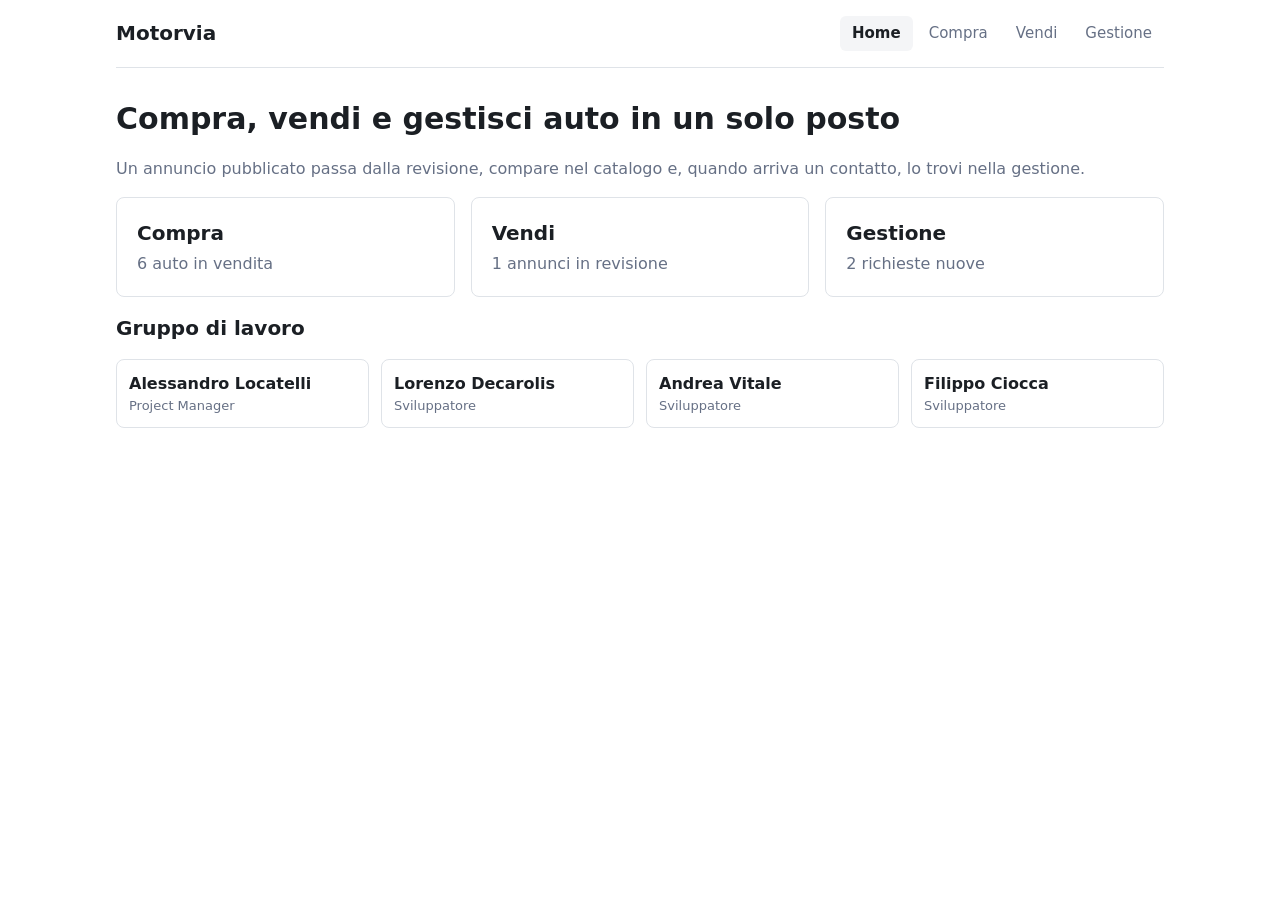
<file: index.html>
<!DOCTYPE html>
<html lang="it">
<head>
  <meta charset="UTF-8">
  <meta name="viewport" content="width=device-width, initial-scale=1.0">
  <title>Moto · Compravendita auto</title>
  <style>
    :root {
      --sfondo: #ffffff;
      --sfondo-box: #f4f5f7;
      --testo: #1b1f24;
      --testo-chiaro: #667085;
      --bordo: #dfe3e8;
      --blu: #1f5eff;
      --testo-blu: #ffffff;
      --verde: #1a7f4b;
      --arancio: #a15c00;
      --rosso: #c0362c;
    }

    @media (prefers-color-scheme: dark) {
      :root {
        --sfondo: #14171b;
        --sfondo-box: #1d2127;
        --testo: #e8eaed;
        --testo-chiaro: #9aa3ad;
        --bordo: #2e343c;
        --blu: #6b95ff;
        --testo-blu: #0b1220;
        --verde: #5bd08f;
        --arancio: #e8b84a;
        --rosso: #ff8f80;
      }
    }

    * { box-sizing: border-box; }
    [hidden] { display: none !important; }
    body { margin: 0; background: var(--sfondo); color: var(--testo); font: 16px/1.5 system-ui, sans-serif; }
    h1, h2, h3, p, ul { margin: 0; }
    h1 { font-size: 30px; }
    h2 { font-size: 20px; }
    h3 { font-size: 17px; }
    a { color: var(--blu); }

    .contenitore { max-width: 1080px; margin: 0 auto; padding: 0 16px 48px; }
    .testo-chiaro { color: var(--testo-chiaro); }
    .piccolo { font-size: 13px; }
    .colonna { display: grid; gap: 16px; }
    .box { background: var(--sfondo-box); border-radius: 8px; padding: 16px; }
    .griglia-2 { display: grid; grid-template-columns: 1fr 1fr; gap: 12px; }
    .tutta-larghezza { grid-column: 1 / -1; }
    .successo { color: var(--verde); }

    /* Menu in alto */
    .intestazione { display: flex; flex-wrap: wrap; align-items: center; justify-content: space-between; gap: 12px; padding: 16px 0; border-bottom: 1px solid var(--bordo); margin-bottom: 28px; }
    .logo { font-weight: 700; font-size: 20px; color: var(--testo); text-decoration: none; }
    nav { display: flex; gap: 4px; }
    nav a { color: var(--testo-chiaro); text-decoration: none; padding: 6px 12px; border-radius: 6px; font-size: 15px; }
    nav a.attivo { background: var(--sfondo-box); color: var(--testo); font-weight: 600; }

    /* Form e Bottoni */
    label { display: grid; gap: 4px; font-size: 13px; font-weight: 600; color: var(--testo-chiaro); }
    input, select, textarea { font: inherit; font-size: 15px; color: var(--testo); background: var(--sfondo); border: 1px solid var(--bordo); border-radius: 6px; padding: 8px 10px; width: 100%; }
    input[type="range"] { padding: 0; border: 0; accent-color: var(--blu); }
    textarea { min-height: 80px; }

    .bottone { font: inherit; font-size: 15px; font-weight: 600; cursor: pointer; border-radius: 6px; padding: 9px 16px; border: 1px solid var(--blu); background: var(--blu); color: var(--testo-blu); }
    .bottone.secondario { background: transparent; color: var(--testo); border-color: var(--bordo); }
    .bottone.pericolo { background: transparent; color: var(--rosso); border-color: var(--rosso); }
    .bottone.piccolo { padding: 4px 10px; font-size: 13px; }

    .badge { font-size: 12px; font-weight: 600; padding: 2px 8px; border-radius: 99px; border: 1px solid currentColor; }
    .badge.pubblicato, .badge.gestita { color: var(--verde); }
    .badge.revisione, .badge.nuova { color: var(--arancio); }
    .badge.venduto { color: var(--blu); }
    .badge.rifiutato { color: var(--rosso); }

    /* Home */
    .tre-colonne { display: grid; grid-template-columns: repeat(3, 1fr); gap: 16px; }
    .riquadro-home { display: grid; gap: 4px; padding: 20px; border: 1px solid var(--bordo); border-radius: 8px; color: var(--testo); text-decoration: none; }
    .riquadro-home span { color: var(--testo-chiaro); }
    .lista-team { display: grid; grid-template-columns: repeat(4, 1fr); gap: 12px; list-style: none; padding: 0; }
    .lista-team li { border: 1px solid var(--bordo); border-radius: 8px; padding: 12px; display: grid; }

    /* Compra */
    .layout-catalogo { display: grid; grid-template-columns: 240px 1fr; gap: 24px; align-items: start; }
    .barra-superiore { display: flex; justify-content: space-between; align-items: center; margin-bottom: 14px; }
    .griglia-auto { display: grid; grid-template-columns: repeat(auto-fill, minmax(230px, 1fr)); gap: 16px; }
    .card-auto { border: 1px solid var(--bordo); border-radius: 8px; overflow: hidden; background: var(--sfondo); color: inherit; font: inherit; text-align: left; padding: 0; display: flex; flex-direction: column; cursor: pointer; }
    .immagine-auto { aspect-ratio: 16 / 10; background: var(--sfondo-box); display: flex; align-items: center; justify-content: center; gap: 8px; color: var(--testo-chiaro); font-size: 14px; }
    .immagine-auto img { width: 100%; height: 100%; object-fit: cover; }
    .pallino-colore { width: 14px; height: 14px; border-radius: 50%; border: 1px solid var(--bordo); }
    .corpo-card { padding: 12px 14px; display: grid; gap: 4px; }
    .prezzo { font-size: 22px; font-weight: 700; }
    .vuoto { border: 1px dashed var(--bordo); border-radius: 8px; padding: 32px; text-align: center; color: var(--testo-chiaro); grid-column: 1 / -1; }

    /* Popup Dettaglio */
    dialog { background: var(--sfondo); color: var(--testo); border: 1px solid var(--bordo); border-radius: 10px; padding: 0; width: min(820px, calc(100% - 24px)); }
    dialog::backdrop { background: rgba(0, 0, 0, 0.5); }
    .contenuto-popup { display: grid; grid-template-columns: 1fr 1fr; gap: 24px; padding: 24px; }
    .chiudi-popup { float: right; margin: 10px 10px 0 0; }
    .etichette-optional { display: flex; flex-wrap: wrap; gap: 6px; padding: 0; list-style: none; }
    .etichette-optional li { font-size: 12px; background: var(--sfondo-box); border-radius: 99px; padding: 2px 10px; }

    /* Vendi */
    .layout-vendi { display: grid; grid-template-columns: 1.3fr 0.7fr; gap: 24px; align-items: start; }
    fieldset { border: 0; padding: 0; margin: 0 0 20px; }
    legend { font-weight: 700; font-size: 17px; margin-bottom: 10px; }
    .scelta-colori { display: flex; gap: 8px; }
    .scelta-colori label { position: relative; cursor: pointer; }
    .scelta-colori input { position: absolute; opacity: 0; }
    .scelta-colori span { display: block; width: 28px; height: 28px; border-radius: 50%; border: 1px solid var(--bordo); }
    .scelta-colori input:checked + span { outline: 2px solid var(--blu); outline-offset: 2px; }
    .anteprima-foto { display: flex; gap: 8px; margin-top: 8px; }
    .box-foto { position: relative; width: 88px; height: 66px; border-radius: 6px; overflow: hidden; border: 1px solid var(--bordo); }
    .box-foto img { width: 100%; height: 100%; object-fit: cover; }
    .box-foto button { position: absolute; right: 2px; top: 2px; width: 22px; height: 22px; border: 0; border-radius: 50%; background: rgba(0, 0, 0, 0.7); color: #fff; cursor: pointer; }
    .lista-miei-annunci { list-style: none; padding: 0; display: grid; gap: 8px; }
    .lista-miei-annunci li { border: 1px solid var(--bordo); border-radius: 8px; padding: 10px 14px; display: flex; justify-content: space-between; align-items: center; }

    /* Gestione */
    .riepilogo-numeri { display: grid; grid-template-columns: repeat(4, 1fr); gap: 12px; margin-bottom: 20px; }
    .riepilogo-numeri div { background: var(--sfondo-box); border-radius: 8px; padding: 12px 14px; display: grid; }
    .riepilogo-numeri b { font-size: 24px; }
    .riepilogo-numeri .avviso b { color: var(--arancio); }
    .schede { display: flex; gap: 4px; border-bottom: 1px solid var(--bordo); margin-bottom: 16px; }
    .schede button { font: inherit; font-weight: 600; background: none; border: 0; border-bottom: 2px solid transparent; padding: 8px 14px; cursor: pointer; color: var(--testo-chiaro); }
    .schede button.attiva { color: var(--testo); border-bottom-color: var(--blu); }
    .barra-filtri-tabella { display: flex; gap: 12px; margin-bottom: 12px; }
    .contenitore-tabella { overflow-x: auto; border: 1px solid var(--bordo); border-radius: 8px; }
    table { width: 100%; border-collapse: collapse; font-size: 14px; }
    th, td { text-align: left; padding: 10px; border-bottom: 1px solid var(--bordo); }
    th { font-size: 12px; color: var(--testo-chiaro); }
    .destra { text-align: right; }
    .card-richiesta { border: 1px solid var(--bordo); border-radius: 8px; padding: 14px; display: grid; gap: 6px; }
    .card-richiesta header { display: flex; justify-content: space-between; }

    /* Grafico */
    .grafico-barre { display: grid; grid-template-columns: repeat(6, 1fr); gap: 10px; align-items: end; height: 170px; border-bottom: 1px solid var(--bordo); margin-top: 10px; }
    .colonna-barra { display: grid; align-content: end; height: 100%; text-align: center; gap: 4px; font-size: 11px; color: var(--testo-chiaro); }
    .colonna-barra i { display: block; background: var(--blu); border-radius: 4px 4px 0 0; min-height: 2px; }
    .nomi-mesi { display: grid; grid-template-columns: repeat(6, 1fr); gap: 10px; text-align: center; font-size: 12px; color: var(--testo-chiaro); margin: 4px 0 20px; }

    @media (max-width: 860px) {
      .layout-catalogo, .layout-vendi, .contenuto-popup { grid-template-columns: 1fr; }
      .tre-colonne, .lista-team, .riepilogo-numeri { grid-template-columns: 1fr 1fr; }
    }
  </style>
</head>
<body>

<div class="contenitore">
  <header class="intestazione">
    <a class="logo" href="#home">Motorvia</a>
    <nav>
      <a href="#home" id="link-home">Home</a>
      <a href="#compra" id="link-compra">Compra</a>
      <a href="#vendi" id="link-vendi">Vendi</a>
      <a href="#gestione" id="link-gestione">Gestione</a>
    </nav>
  </header>

  <!-- HOME -->
  <main id="pagina-home" class="colonna">
    <div class="colonna">
      <h1>Compra, vendi e gestisci auto in un solo posto</h1>
      <p class="testo-chiaro">Un annuncio pubblicato passa dalla revisione, compare nel catalogo e, quando arriva un contatto, lo trovi nella gestione.</p>
    </div>
    <div class="tre-colonne">
      <a class="riquadro-home" href="#compra"><h2>Compra</h2><span id="home-num-vendita"></span></a>
      <a class="riquadro-home" href="#vendi"><h2>Vendi</h2><span id="home-num-revisione"></span></a>
      <a class="riquadro-home" href="#gestione"><h2>Gestione</h2><span id="home-num-richieste"></span></a>
    </div>
    <div class="colonna">
      <h2>Gruppo di lavoro</h2>
      <ul class="lista-team">
        <li><b>Alessandro Locatelli</b><span class="testo-chiaro piccolo">Project Manager</span></li>
        <li><b>Lorenzo Decarolis</b><span class="testo-chiaro piccolo">Sviluppatore</span></li>
        <li><b>Andrea Vitale</b><span class="testo-chiaro piccolo">Sviluppatore</span></li>
        <li><b>Filippo Ciocca</b><span class="testo-chiaro piccolo">Sviluppatore</span></li>
      </ul>
    </div>
  </main>

  <!-- COMPRA -->
  <main id="pagina-compra" class="colonna" hidden>
    <h1>Trova la tua prossima auto</h1>
    <div class="layout-catalogo">
      <form class="colonna box" id="form-filtri">
        <h2>Filtri</h2>
        <label>Marca o modello<input id="filtro-testo" type="search" placeholder="Es. Golf, Panda"></label>
        <label>Marca<select id="filtro-marca"></select></label>
        <label>Alimentazione
          <select id="filtro-carburante">
            <option value="">Tutte</option><option>Benzina</option><option>Diesel</option><option>Ibrida</option><option>Elettrica</option><option>GPL</option>
          </select>
        </label>
        <label>Prezzo massimo
          <input id="filtro-prezzo" type="range" min="5000" max="40000" step="500" value="40000">
          <div style="display:flex; justify-content:space-between;"><span>5.000 €</span><b id="testo-prezzo-max"></b></div>
        </label>
        <label>Chilometri massimi
          <input id="filtro-km" type="range" min="10000" max="200000" step="5000" value="200000">
          <div style="display:flex; justify-content:space-between;"><span>10.000</span><b id="testo-km-max"></b></div>
        </label>
        <label>Anno di immatricolazione<select id="filtro-anno"></select></label>
        <button class="bottone secondario" type="button" onclick="azzeraFiltri()">Azzera filtri</button>
      </form>

      <div>
        <div class="barra-superiore">
          <p><b id="conteggio-auto">0</b> auto trovate</p>
          <label style="display:flex; align-items:center; gap:8px;">Ordina per
            <select id="ordinamento" style="width:auto;">
              <option value="prezzo-asc">Prezzo, dal più basso</option>
              <option value="prezzo-desc">Prezzo, dal più alto</option>
              <option value="anno-desc">Più recenti</option>
              <option value="km-asc">Meno chilometri</option>
            </select>
          </label>
        </div>
        <div class="griglia-auto" id="griglia-catalogo"></div>
      </div>
    </div>
  </main>

  <!-- VENDI -->
  <main id="pagina-vendi" class="colonna" hidden>
    <h1>Pubblica il tuo annuncio</h1>
    <div class="layout-vendi">
      <form id="form-vendi">
        <fieldset>
          <legend>L'auto</legend>
          <div class="griglia-2">
            <label>Marca<input id="vendi-marca" placeholder="Es. Fiat" required></label>
            <label>Modello<input id="vendi-modello" placeholder="Es. Panda" required></label>
            <label class="tutta-larghezza">Versione<input id="vendi-versione" placeholder="Es. 1.0 Hybrid City Life"></label>
            <label>Anno<select id="vendi-anno"></select></label>
            <label>Chilometri<input id="vendi-km" type="number" value="60000"></label>
            <label>Alimentazione
              <select id="vendi-carburante"><option>Benzina</option><option>Diesel</option><option>Ibrida</option><option>Elettrica</option><option>GPL</option></select>
            </label>
            <label>Cambio
              <select id="vendi-cambio"><option>Manuale</option><option>Automatico</option></select>
            </label>
            <label>Potenza (CV)<input id="vendi-cv" type="number" value="90"></label>
            <label>Carrozzeria
              <select id="vendi-tipo">
                <option value="utilitaria">Utilitaria</option><option value="berlina" selected>Berlina</option><option value="suv">SUV</option><option value="station">Station wagon</option>
              </select>
            </label>
            <div class="tutta-larghezza">
              <p class="piccolo testo-chiaro" style="font-weight:600; margin-bottom:6px;">Colore</p>
              <div class="scelta-colori" id="contenitore-colori"></div>
            </div>
          </div>
        </fieldset>

        <fieldset>
          <legend>Prezzo e stato</legend>
          <div class="griglia-2">
            <label class="tutta-larghezza">Prezzo in euro
              <input id="vendi-prezzo" type="number" placeholder="Es. 9500" required>
              <span class="piccolo testo-chiaro" id="suggerimento-prezzo"></span>
            </label>
            <label class="tutta-larghezza">Descrizione dello stato<textarea id="vendi-descrizione" required></textarea></label>
            <label class="tutta-larghezza">Dotazioni, separate da virgola<input id="vendi-optional" placeholder="Es. Navigatore, Sensori di parcheggio"></label>
          </div>
        </fieldset>

        <fieldset>
          <legend>Foto</legend>
          <label>Fino a 3 foto<input id="vendi-foto" type="file" accept="image/*" multiple></label>
          <div class="anteprima-foto" id="contenitore-foto"></div>
        </fieldset>

        <fieldset>
          <legend>Contatti</legend>
          <div class="griglia-2">
            <label class="tutta-larghezza">Nome e cognome<input id="vendi-nome" required></label>
            <label>Telefono<input id="vendi-telefono" type="tel"></label>
            <label>Email<input id="vendi-email" type="email"></label>
          </div>
        </fieldset>

        <button class="bottone" type="submit">Invia alla revisione</button>
        <div id="messaggio-conferma"></div>
      </form>

      <aside class="colonna">
        <h2>Anteprima</h2>
        <div class="card-auto" id="card-anteprima"></div>
        <p class="piccolo testo-chiaro">Compare nel catalogo dopo l'approvazione della gestione.</p>
      </aside>
    </div>

    <div class="colonna">
      <h2>I tuoi annunci</h2>
      <ul class="lista-miei-annunci" id="lista-miei-annunci"></ul>
    </div>
  </main>

  <!-- GESTIONE -->
  <main id="pagina-gestione" hidden>
    <h1 style="margin-bottom:16px;">Gestione vendite</h1>
    <div class="riepilogo-numeri" id="riepilogo-gestione"></div>

    <div class="schede">
      <button id="tab-annunci" class="attiva" onclick="cambiaScheda('annunci')">Annunci</button>
      <button id="tab-richieste" onclick="cambiaScheda('richieste')">Richieste</button>
      <button id="tab-vendite" onclick="cambiaScheda('vendite')">Vendite</button>
    </div>

    <div id="sezione-annunci">
      <div class="barra-filtri-tabella">
        <label>Stato
          <select id="gestione-filtro-stato">
            <option value="">Tutti</option><option value="revisione">In revisione</option><option value="pubblicato">In vendita</option><option value="venduto">Vendute</option><option value="rifiutato">Non pubblicate</option>
          </select>
        </label>
        <label>Cerca<input id="gestione-cerca" type="search" placeholder="Marca, modello, venditore"></label>
      </div>
      <div class="contenitore-tabella">
        <table>
          <thead><tr><th>Rif.</th><th>Auto</th><th>Venditore</th><th class="destra">Prezzo</th><th>Stato</th><th>Azioni</th></tr></thead>
          <tbody id="tabella-annunci"></tbody>
        </table>
      </div>
    </div>

    <div id="sezione-richieste" hidden>
      <div class="barra-filtri-tabella">
        <label>Mostra
          <select id="gestione-filtro-richieste">
            <option value="">Tutte</option><option value="nuova">Solo nuove</option><option value="gestita">Gestite</option>
          </select>
        </label>
      </div>
      <div class="colonna" id="lista-richieste"></div>
    </div>

    <div id="sezione-vendite" hidden>
      <div class="tre-colonne" style="margin-bottom:16px;" id="statistiche-vendite"></div>
      <h3>Incassi degli ultimi 6 mesi</h3>
      <div class="grafico-barre" id="grafico-barre"></div>
      <div class="nomi-mesi" id="etichette-mesi"></div>
      <div class="contenitore-tabella">
        <table>
          <thead><tr><th>Data</th><th>Auto</th><th>Acquirente</th><th class="destra">Richiesto</th><th class="destra">Venduto</th><th class="destra">Differenza</th></tr></thead>
          <tbody id="tabella-vendite"></tbody>
        </table>
      </div>
    </div>

    <p style="margin-top:28px;">
      <button class="bottone secondario piccolo" type="button" onclick="ripristinaDati()">Ripristina i dati di esempio</button>
    </p>
  </main>
</div>

<!-- POPUP DETTAGLIO -->
<dialog id="popup-auto">
  <button class="bottone secondario piccolo chiudi-popup" type="button" onclick="document.getElementById('popup-auto').close()">Chiudi</button>
  <div id="corpo-popup"></div>
</dialog>

<script>
  // 1. DATI INIZIALI E MEMORIA DEL BROWSER
  function giorniFa(n) {
    const d = new Date();
    d.setDate(d.getDate() - n);
    return d.toISOString();
  }

  const AUTO_INIZIALI = [
    { id: 1, marca: "Fiat", modello: "Panda", versione: "1.0 Hybrid City Life", anno: 2022, km: 28400, prezzo: 12900, carb: "Ibrida", cambio: "Manuale", cv: 70, tipo: "utilitaria", colore: "#9AA3A8", desc: "Una sola proprietaria, tagliandi in concessionaria.", opt: ["Clima manuale", "Bluetooth"], stato: "pubblicato", venditore: { nome: "Marco Ferri", tel: "+39 333 000 0101" }, foto: [], mio: false, data: giorniFa(6) },
    { id: 2, marca: "Volkswagen", modello: "Golf", versione: "2.0 TDI Life", anno: 2020, km: 76200, prezzo: 17400, carb: "Diesel", cambio: "Automatico", cv: 150, tipo: "berlina", colore: "#2B4C7E", desc: "Cambio DSG, cronologia tagliandi completa.", opt: ["Navigatore", "Apple CarPlay"], stato: "pubblicato", venditore: { nome: "Giulia Conti", tel: "+39 333 000 0102" }, foto: [], mio: false, data: giorniFa(20) },
    { id: 3, marca: "Toyota", modello: "Yaris", versione: "1.5 Hybrid Active", anno: 2021, km: 41800, prezzo: 15600, carb: "Ibrida", cambio: "Automatico", cv: 116, tipo: "utilitaria", colore: "#B8322B", desc: "Consumi reali sotto i 5 litri ogni 100 km.", opt: ["Telecamera posteriore", "Android Auto"], stato: "pubblicato", venditore: { nome: "Paolo Riva", tel: "+39 333 000 0103" }, foto: [], mio: false, data: giorniFa(14) },
    { id: 4, marca: "Audi", modello: "Q3", versione: "35 TDI Business", anno: 2019, km: 98700, prezzo: 21900, carb: "Diesel", cambio: "Automatico", cv: 150, tipo: "suv", colore: "#23282B", desc: "Ben tenuta, interni in ottimo stato.", opt: ["Virtual cockpit", "Sedili riscaldati"], stato: "pubblicato", venditore: { nome: "Elena Gatti", tel: "+39 333 000 0104" }, foto: [], mio: false, data: giorniFa(25) },
    { id: 5, marca: "Renault", modello: "Clio", versione: "1.0 TCe GPL Zen", anno: 2021, km: 52300, prezzo: 11800, carb: "GPL", cambio: "Manuale", cv: 100, tipo: "utilitaria", colore: "#E08A1E", desc: "Doppia alimentazione benzina e GPL.", opt: ["Schermo 7\"", "Cerchi in lega"], stato: "pubblicato", venditore: { nome: "Davide Longo", tel: "+39 333 000 0105" }, foto: [], mio: false, data: giorniFa(9) },
    { id: 6, marca: "Tesla", modello: "Model 3", versione: "Long Range", anno: 2021, km: 54600, prezzo: 32900, carb: "Elettrica", cambio: "Automatico", cv: 440, tipo: "berlina", colore: "#E9ECEE", desc: "Autonomia dichiarata oltre 500 km.", opt: ["Autopilot", "Tetto in vetro"], stato: "pubblicato", venditore: { nome: "Marco Ferri", tel: "+39 333 000 0101" }, foto: [], mio: false, data: giorniFa(4) },
    { id: 7, marca: "Toyota", modello: "Corolla Touring", versione: "1.8 Hybrid", anno: 2020, km: 68700, prezzo: 18900, carb: "Ibrida", cambio: "Automatico", cv: 122, tipo: "station", colore: "#9AA3A8", desc: "Bagagliaio da 598 litri, consumi contenuti.", opt: ["Clima bizona"], stato: "revisione", venditore: { nome: "Elena Gatti", tel: "+39 333 000 0104" }, foto: [], mio: false, data: giorniFa(1) },
    { id: 8, marca: "BMW", modello: "Serie 1", versione: "118i Business", anno: 2023, km: 14200, prezzo: 26700, carb: "Benzina", cambio: "Automatico", cv: 140, tipo: "berlina", colore: "#8B2E3A", desc: "Quasi nuova, garanzia residua.", opt: ["Head-up display"], stato: "venduto", venditore: { nome: "Sara Moretti", tel: "+39 333 000 0106" }, foto: [], mio: false, data: giorniFa(40), prezzoVendita: 25900, dataVendita: giorniFa(9), acquirente: "Luca Bassi" },
    { id: 9, marca: "Fiat", modello: "Tipo", versione: "1.6 Mjt Easy", anno: 2019, km: 71000, prezzo: 10400, carb: "Diesel", cambio: "Manuale", cv: 120, tipo: "berlina", colore: "#9AA3A8", desc: "Berlina spaziosa.", opt: ["Cruise control"], stato: "venduto", venditore: { nome: "Marco Ferri", tel: "+39 333 000 0101" }, foto: [], mio: false, data: giorniFa(80), prezzoVendita: 9900, dataVendita: giorniFa(38), acquirente: "Anna Greco" },
    { id: 10, marca: "Peugeot", modello: "208", versione: "1.2 Allure", anno: 2020, km: 39800, prezzo: 12900, carb: "Benzina", cambio: "Manuale", cv: 82, tipo: "utilitaria", colore: "#2B4C7E", desc: "Ottime condizioni.", opt: ["Sensori posteriori"], stato: "venduto", venditore: { nome: "Giulia Conti", tel: "+39 333 000 0102" }, foto: [], mio: false, data: giorniFa(70), prezzoVendita: 12400, dataVendita: giorniFa(65), acquirente: "Matteo Serra" }
  ];

  const RICHIESTE_INIZIALI = [
    { id: 1, annuncioId: 2, nome: "Federica Monti", tel: "+39 347 000 0201", mail: "", msg: "Buongiorno, è possibile vedere l'auto sabato mattina?", data: giorniFa(1), stato: "nuova" },
    { id: 2, annuncioId: 3, nome: "Andrea Pellegrini", tel: "", mail: "a.pellegrini@esempio.it", msg: "L'auto ha la garanzia sulla batteria ibrida?", data: giorniFa(2), stato: "nuova" }
  ];

  function caricaAnnunci() {
    const dati = localStorage.getItem("motorvia_annunci");
    if (dati) return JSON.parse(dati);
    localStorage.setItem("motorvia_annunci", JSON.stringify(AUTO_INIZIALI));
    return AUTO_INIZIALI;
  }

  function salvaAnnunci(lista) {
    localStorage.setItem("motorvia_annunci", JSON.stringify(lista));
  }

  function caricaRichieste() {
    const dati = localStorage.getItem("motorvia_richieste");
    if (dati) return JSON.parse(dati);
    localStorage.setItem("motorvia_richieste", JSON.stringify(RICHIESTE_INIZIALI));
    return RICHIESTE_INIZIALI;
  }

  function salvaRichieste(lista) {
    localStorage.setItem("motorvia_richieste", JSON.stringify(lista));
  }

  // 2. FUNZIONI DI UTILITÀ
  const euro = new Intl.NumberFormat("it-IT", { style: "currency", currency: "EUR", maximumFractionDigits: 0 });
  const numero = new Intl.NumberFormat("it-IT");
  const STATI = { pubblicato: "In vendita", revisione: "In revisione", venduto: "Venduta", rifiutato: "Non pubblicata" };
  const TIPI = { utilitaria: "Utilitaria", berlina: "Berlina", suv: "SUV", station: "Station wagon" };

  function creaCardAuto(auto) {
    const immagine = (auto.foto && auto.foto.length > 0)
      ? `<div class="immagine-auto"><img src="${auto.foto[0]}"></div>`
      : `<div class="immagine-auto"><span class="pallino-colore" style="background:${auto.colore}"></span>${TIPI[auto.tipo] || "Auto"}</div>`;

    return `
      ${immagine}
      <div class="corpo-card">
        <h3>${auto.marca} ${auto.modello}</h3>
        <p class="testo-chiaro piccolo">${auto.versione || ""}</p>
        <p class="testo-chiaro piccolo">${auto.anno} · ${numero.format(auto.km)} km · ${auto.carb} · ${auto.cambio}</p>
        <p class="prezzo">${auto.prezzo > 0 ? euro.format(auto.prezzo) : "Prezzo da definire"}</p>
      </div>
    `;
  }

  // 3. NAVIGAZIONE TRA LE 4 PAGINE
  function cambiaPagina() {
    const pagina = ["home", "compra", "vendi", "gestione"].includes(location.hash.slice(1))
      ? location.hash.slice(1)
      : "home";

    ["home", "compra", "vendi", "gestione"].forEach(nome => {
      document.getElementById("pagina-" + nome).hidden = (nome !== pagina);
      document.getElementById("link-" + nome).classList.toggle("attivo", nome === pagina);
    });

    if (pagina === "home") aggiornaHome();
    if (pagina === "compra") aggiornaCompra();
    if (pagina === "vendi") aggiornaVendi();
    if (pagina === "gestione") aggiornaGestione();
  }

  window.addEventListener("hashchange", cambiaPagina);

  // 4. HOME
  function aggiornaHome() {
    const annunci = caricaAnnunci();
    const richieste = caricaRichieste();
    document.getElementById("home-num-vendita").textContent = annunci.filter(a => a.stato === "pubblicato").length + " auto in vendita";
    document.getElementById("home-num-revisione").textContent = annunci.filter(a => a.stato === "revisione").length + " annunci in revisione";
    document.getElementById("home-num-richieste").textContent = richieste.filter(r => r.stato === "nuova").length + " richieste nuove";
  }

  // 5. COMPRA
  for (let anno = 2026; anno >= 2016; anno--) {
    document.getElementById("filtro-anno").innerHTML += `<option value="${anno}">Dal ${anno}</option>`;
  }
  document.getElementById("filtro-anno").insertAdjacentHTML("afterbegin", '<option value="0">Qualsiasi</option>');
  document.getElementById("filtro-anno").value = "0";

  function aggiornaCompra() {
    const pubblicate = caricaAnnunci().filter(a => a.stato === "pubblicato");
    const marche = [...new Set(pubblicate.map(a => a.marca))].sort();
    document.getElementById("filtro-marca").innerHTML = '<option value="">Tutte</option>' + marche.map(m => `<option>${m}</option>`).join("");
    filtraCatalogo();
  }

  function filtraCatalogo() {
    const testo = document.getElementById("filtro-testo").value.toLowerCase();
    const marca = document.getElementById("filtro-marca").value;
    const carb = document.getElementById("filtro-carburante").value;
    const prezzoMax = Number(document.getElementById("filtro-prezzo").value);
    const kmMax = Number(document.getElementById("filtro-km").value);
    const annoMin = Number(document.getElementById("filtro-anno").value);
    const ordine = document.getElementById("ordinamento").value;

    document.getElementById("testo-prezzo-max").textContent = euro.format(prezzoMax);
    document.getElementById("testo-km-max").textContent = numero.format(kmMax) + " km";

    const filtrate = caricaAnnunci().filter(a =>
      a.stato === "pubblicato" &&
      (!marca || a.marca === marca) &&
      (!carb || a.carb === carb) &&
      a.prezzo <= prezzoMax &&
      a.km <= kmMax &&
      a.anno >= annoMin &&
      `${a.marca} ${a.modello} ${a.versione}`.toLowerCase().includes(testo)
    );

    filtrate.sort((a, b) => {
      if (ordine === "prezzo-asc") return a.prezzo - b.prezzo;
      if (ordine === "prezzo-desc") return b.prezzo - a.prezzo;
      if (ordine === "anno-desc") return b.anno - a.anno;
      return a.km - b.km;
    });

    document.getElementById("conteggio-auto").textContent = filtrate.length;
    document.getElementById("griglia-catalogo").innerHTML = filtrate.length
      ? filtrate.map(a => `<button class="card-auto" onclick="apriPopup(${a.id})">${creaCardAuto(a)}</button>`).join("")
      : '<div class="vuoto">Nessuna auto corrisponde ai filtri scelti.</div>';
  }

  function azzeraFiltri() {
    document.getElementById("form-filtri").reset();
    filtraCatalogo();
  }

  ["filtro-testo", "filtro-marca", "filtro-carburante", "filtro-prezzo", "filtro-km", "filtro-anno", "ordinamento"].forEach(id => {
    document.getElementById(id).addEventListener("input", filtraCatalogo);
  });

  function apriPopup(id) {
    const auto = caricaAnnunci().find(a => a.id === id);
    const immagine = (auto.foto && auto.foto.length)
      ? `<div class="immagine-auto"><img src="${auto.foto[0]}"></div>`
      : `<div class="immagine-auto"><span class="pallino-colore" style="background:${auto.colore}"></span>${TIPI[auto.tipo]}</div>`;

    document.getElementById("corpo-popup").innerHTML = `
      <div class="contenuto-popup">
        <div class="colonna" style="align-content:start;">
          ${immagine}
          <p>${auto.desc}</p>
          <ul class="etichette-optional">${(auto.opt || []).map(o => `<li>${o}</li>`).join("")}</ul>
        </div>
        <div class="colonna" style="align-content:start;">
          <div>
            <p class="testo-chiaro piccolo">${auto.marca} · MV 00${auto.id}</p>
            <h2>${auto.modello}</h2>
            <p class="testo-chiaro piccolo">${auto.versione}</p>
          </div>
          <p class="prezzo">${euro.format(auto.prezzo)}</p>
          <table>
            <tr><th>Anno</th><td class="destra">${auto.anno}</td></tr>
            <tr><th>Chilometri</th><td class="destra">${numero.format(auto.km)} km</td></tr>
            <tr><th>Alimentazione</th><td class="destra">${auto.carb}</td></tr>
            <tr><th>Cambio</th><td class="destra">${auto.cambio}</td></tr>
            <tr><th>Potenza</th><td class="destra">${auto.cv} CV</td></tr>
          </table>
          <form class="box colonna" onsubmit="inviaRichiesta(event, ${auto.id})">
            <h3>Contatta il venditore</h3>
            <p><b>${auto.venditore.nome}</b> · <span class="testo-chiaro piccolo">${auto.venditore.tel || ""}</span></p>
            <label>Il tuo nome<input id="contatto-nome" required></label>
            <label>Telefono<input id="contatto-tel" type="tel" required></label>
            <label>Messaggio<textarea id="contatto-msg">Buongiorno, sono interessato a questa auto.</textarea></label>
            <div id="esito-contatto"></div>
            <button class="bottone" type="submit">Invia la richiesta</button>
          </form>
        </div>
      </div>
    `;
    document.getElementById("popup-auto").showModal();
  }

  function inviaRichiesta(evento, idAuto) {
    evento.preventDefault();
    const richieste = caricaRichieste();
    richieste.push({
      id: Date.now(),
      annuncioId: idAuto,
      nome: document.getElementById("contatto-nome").value,
      tel: document.getElementById("contatto-tel").value,
      mail: "",
      msg: document.getElementById("contatto-msg").value,
      data: new Date().toISOString(),
      stato: "nuova"
    });
    salvaRichieste(richieste);
    document.getElementById("esito-contatto").innerHTML = '<p class="successo"><b>Richiesta inviata!</b></p>';
  }

  // 6. VENDI
  const COLORI = ["#E9ECEE", "#23282B", "#9AA3A8", "#2B4C7E", "#B8322B", "#5D6B50", "#E08A1E", "#7FB5C9"];
  const PREZZI_BASE = { utilitaria: 15000, berlina: 24000, suv: 34000, station: 28000 };
  let fotoCaricate = [];

  for (let anno = 2026; anno >= 2006; anno--) {
    document.getElementById("vendi-anno").innerHTML += `<option value="${anno}">${anno}</option>`;
  }
  document.getElementById("vendi-anno").value = "2020";

  document.getElementById("contenitore-colori").innerHTML = COLORI.map((col, i) => `
    <label><input type="radio" name="colore-auto" value="${col}" ${i === 2 ? "checked" : ""}><span style="background:${col}"></span></label>
  `).join("");

  function leggiFormVendi() {
    return {
      marca: document.getElementById("vendi-marca").value,
      modello: document.getElementById("vendi-modello").value,
      versione: document.getElementById("vendi-versione").value,
      anno: Number(document.getElementById("vendi-anno").value),
      km: Number(document.getElementById("vendi-km").value),
      carb: document.getElementById("vendi-carburante").value,
      cambio: document.getElementById("vendi-cambio").value,
      cv: Number(document.getElementById("vendi-cv").value),
      tipo: document.getElementById("vendi-tipo").value,
      colore: document.querySelector('input[name="colore-auto"]:checked').value,
      prezzo: Number(document.getElementById("vendi-prezzo").value),
      desc: document.getElementById("vendi-descrizione").value,
      opt: document.getElementById("vendi-optional").value.split(",").map(s => s.trim()).filter(Boolean),
      venditore: {
        nome: document.getElementById("vendi-nome").value,
        tel: document.getElementById("vendi-telefono").value,
        mail: document.getElementById("vendi-email").value
      }
    };
  }

  function aggiornaAnteprima() {
    const dati = leggiFormVendi();
    document.getElementById("card-anteprima").innerHTML = creaCardAuto({
      ...dati,
      marca: dati.marca || "Marca",
      modello: dati.modello || "Modello",
      foto: fotoCaricate
    });

    const stima = Math.round(PREZZI_BASE[dati.tipo] * Math.pow(0.87, 2026 - dati.anno));
    document.getElementById("suggerimento-prezzo").textContent = "Valore stimato: circa " + euro.format(stima);
  }

  ["vendi-marca", "vendi-modello", "vendi-versione", "vendi-anno", "vendi-km", "vendi-carburante", "vendi-cambio", "vendi-tipo", "vendi-prezzo", "contenitore-colori"].forEach(id => {
    document.getElementById(id).addEventListener("input", aggiornaAnteprima);
  });

  document.getElementById("vendi-foto").addEventListener("change", (e) => {
    for (const file of Array.from(e.target.files).slice(0, 3)) {
      const reader = new FileReader();
      reader.onload = () => {
        fotoCaricate.push(reader.result);
        document.getElementById("contenitore-foto").innerHTML = fotoCaricate.map((src, i) => `
          <div class="box-foto"><img src="${src}"><button type="button" onclick="fotoCaricate.splice(${i},1); aggiornaAnteprima(); this.parentElement.remove()">×</button></div>
        `).join("");
        aggiornaAnteprima();
      };
      reader.readAsDataURL(file);
    }
  });

  document.getElementById("form-vendi").addEventListener("submit", (e) => {
    e.preventDefault();
    const annunci = caricaAnnunci();
    annunci.push({
      ...leggiFormVendi(),
      id: annunci.length + 1,
      foto: [...fotoCaricate],
      stato: "revisione",
      mio: true,
      data: new Date().toISOString()
    });
    salvaAnnunci(annunci);
    document.getElementById("messaggio-conferma").innerHTML = '<p class="successo" style="margin-top:12px;"><b>Annuncio inviato in revisione!</b></p>';
    fotoCaricate = [];
    document.getElementById("contenitore-foto").innerHTML = "";
    e.target.reset();
    aggiornaVendi();
  });

  function aggiornaVendi() {
    aggiornaAnteprima();
    const miei = caricaAnnunci().filter(a => a.mio);
    document.getElementById("lista-miei-annunci").innerHTML = miei.length
      ? miei.map(a => `
        <li>
          <div><b>${a.marca} ${a.modello}</b> · ${euro.format(a.prezzo)}</div>
          <div>
            <span class="badge ${a.stato}">${STATI[a.stato]}</span>
            <button class="bottone pericolo piccolo" onclick="eliminaAnnuncio(${a.id}); aggiornaVendi()">Ritira</button>
          </div>
        </li>
      `).join("")
      : '<li class="testo-chiaro">Nessun annuncio inviato da te.</li>';
  }

  // 7. GESTIONE
  function cambiaScheda(scheda) {
    ["annunci", "richieste", "vendite"].forEach(s => {
      document.getElementById("sezione-" + s).hidden = (s !== scheda);
      document.getElementById("tab-" + s).classList.toggle("attiva", s === scheda);
    });
  }

  function aggiornaGestione() {
    const annunci = caricaAnnunci();
    const richieste = caricaRichieste();
    const vendute = annunci.filter(a => a.stato === "venduto");
    const incassi = vendute.reduce((tot, a) => tot + (a.prezzoVendita || 0), 0);

    document.getElementById("riepilogo-gestione").innerHTML = `
      <div><span class="testo-chiaro piccolo">In vendita</span><b>${annunci.filter(a => a.stato === "pubblicato").length}</b></div>
      <div class="avviso"><span class="testo-chiaro piccolo">Da approvare</span><b>${annunci.filter(a => a.stato === "revisione").length}</b></div>
      <div class="avviso"><span class="testo-chiaro piccolo">Richieste nuove</span><b>${richieste.filter(r => r.stato === "nuova").length}</b></div>
      <div><span class="testo-chiaro piccolo">Incassi totali</span><b>${euro.format(incassi)}</b></div>
    `;

    // Tabella Annunci
    const statoFiltro = document.getElementById("gestione-filtro-stato").value;
    const cerca = document.getElementById("gestione-cerca").value.toLowerCase();
    const filtrati = annunci.filter(a => (!statoFiltro || a.stato === statoFiltro) && `${a.marca} ${a.modello} ${a.venditore.nome}`.toLowerCase().includes(cerca));

    document.getElementById("tabella-annunci").innerHTML = filtrati.map(a => `
      <tr>
        <td>MV 00${a.id}</td>
        <td><b>${a.marca} ${a.modello}</b><br><span class="testo-chiaro piccolo">${a.anno} · ${numero.format(a.km)} km</span></td>
        <td>${a.venditore.nome}</td>
        <td class="destra">${euro.format(a.prezzo)}</td>
        <td><span class="badge ${a.stato}">${STATI[a.stato]}</span></td>
        <td>
          ${a.stato === "revisione" ? `<button class="bottone piccolo" onclick="cambiaStato(${a.id}, 'pubblicato')">Approva</button>` : ""}
          ${a.stato === "pubblicato" ? `<button class="bottone piccolo" onclick="segnaVenduta(${a.id})">Segna venduta</button>` : ""}
          <button class="bottone pericolo piccolo" onclick="eliminaAnnuncio(${a.id}); aggiornaGestione()">Elimina</button>
        </td>
      </tr>
    `).join("");

    // Lista Richieste
    const filtroReq = document.getElementById("gestione-filtro-richieste").value;
    const reqFiltrate = richieste.filter(r => !filtroReq || r.stato === filtroReq);
    document.getElementById("lista-richieste").innerHTML = reqFiltrate.map(r => {
      const auto = annunci.find(a => a.id === r.annuncioId);
      return `
        <div class="card-richiesta">
          <header><b>${r.nome}</b><span class="badge ${r.stato}">${r.stato === "nuova" ? "Nuova" : "Gestita"}</span></header>
          <p class="testo-chiaro piccolo">${auto ? auto.marca + " " + auto.modello : "Auto eliminata"}</p>
          <p>${r.msg}</p>
          <p class="testo-chiaro piccolo">${r.tel || r.mail}</p>
          <div><button class="bottone secondario piccolo" onclick="toggleRichiesta(${r.id})">Cambia stato</button></div>
        </div>
      `;
    }).join("");

    // Vendite e Grafico
    document.getElementById("statistiche-vendite").innerHTML = `
      <div class="box"><span class="testo-chiaro piccolo">Auto vendute</span><b style="font-size:22px;">${vendute.length}</b></div>
      <div class="box"><span class="testo-chiaro piccolo">Incasso totale</span><b style="font-size:22px;">${euro.format(incassi)}</b></div>
      <div class="box"><span class="testo-chiaro piccolo">Media vendita</span><b style="font-size:22px;">${vendute.length ? euro.format(incassi / vendute.length) : "0 €"}</b></div>
    `;

    const oggi = new Date();
    const mesi = [];
    for (let i = 5; i >= 0; i--) {
      const d = new Date(oggi.getFullYear(), oggi.getMonth() - i, 1);
      const totMese = vendute
        .filter(a => new Date(a.dataVendita).getMonth() === d.getMonth())
        .reduce((s, a) => s + (a.prezzoVendita || 0), 0);
      mesi.push({ nome: d.toLocaleDateString("it-IT", { month: "short" }), totale: totMese });
    }

    const maxMese = Math.max(...mesi.map(m => m.totale), 1);
    document.getElementById("grafico-barre").innerHTML = mesi.map(m => `
      <div class="colonna-barra"><span>${Math.round(m.totale / 1000)}k</span><i style="height:${Math.round((m.totale / maxMese) * 120)}px;"></i></div>
    `).join("");
    document.getElementById("etichette-mesi").innerHTML = mesi.map(m => `<span>${m.nome}</span>`).join("");

    document.getElementById("tabella-vendite").innerHTML = vendute.map(a => `
      <tr>
        <td>${new Date(a.dataVendita).toLocaleDateString("it-IT")}</td>
        <td><b>${a.marca} ${a.modello}</b></td>
        <td>${a.acquirente}</td>
        <td class="destra">${euro.format(a.prezzo)}</td>
        <td class="destra">${euro.format(a.prezzoVendita)}</td>
        <td class="destra">${euro.format(a.prezzoVendita - a.prezzo)}</td>
      </tr>
    `).join("");
  }

  function cambiaStato(id, nuovoStato) {
    const lista = caricaAnnunci();
    lista.find(a => a.id === id).stato = nuovoStato;
    salvaAnnunci(lista);
    aggiornaGestione();
  }

  function segnaVenduta(id) {
    const lista = caricaAnnunci();
    const auto = lista.find(a => a.id === id);
    auto.stato = "venduto";
    auto.prezzoVendita = auto.prezzo;
    auto.acquirente = "Cliente in sede";
    auto.dataVendita = new Date().toISOString();
    salvaAnnunci(lista);
    aggiornaGestione();
  }

  function eliminaAnnuncio(id) {
    salvaAnnunci(caricaAnnunci().filter(a => a.id !== id));
  }

  function toggleRichiesta(id) {
    const lista = caricaRichieste();
    const r = lista.find(x => x.id === id);
    r.stato = (r.stato === "nuova") ? "gestita" : "nuova";
    salvaRichieste(lista);
    aggiornaGestione();
  }

  function ripristinaDati() {
    localStorage.clear();
    aggiornaGestione();
  }

  document.getElementById("gestione-filtro-stato").addEventListener("change", aggiornaGestione);
  document.getElementById("gestione-cerca").addEventListener("input", aggiornaGestione);
  document.getElementById("gestione-filtro-richieste").addEventListener("change", aggiornaGestione);

  // Avvio
  cambiaPagina();
</script>
</body>
</html>
</file>
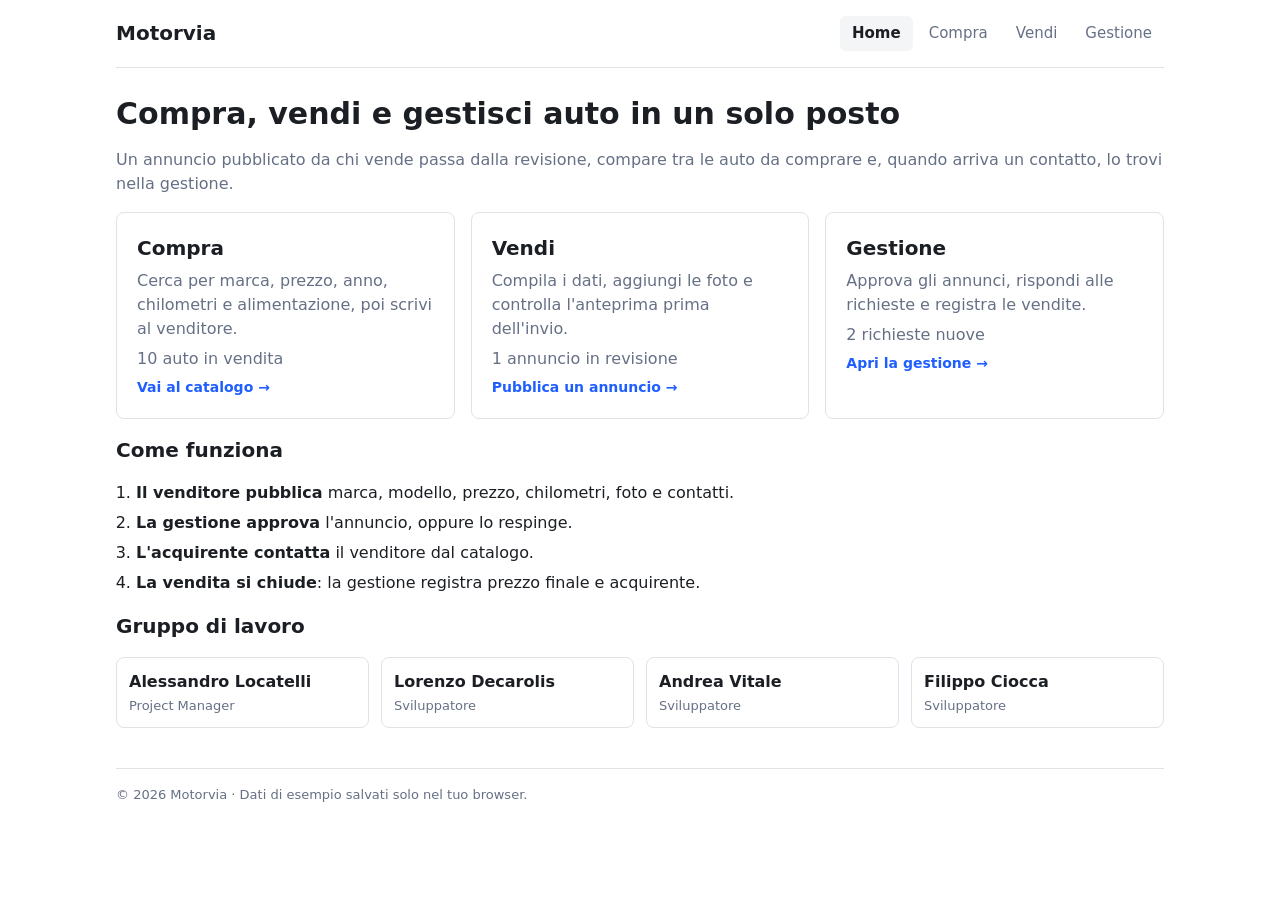
<file: index (4).html>
<!doctype html>
<html lang="it">
<head>
<meta charset="utf-8">
<meta name="viewport" content="width=device-width, initial-scale=1">
<title>Motorvia · Compravendita auto</title>
<style>
:root {
  --bg: #fff; --soft: #f4f5f7; --ink: #1b1f24; --muted: #667085; --line: #dfe3e8;
  --accent: #1f5eff; --accent-ink: #fff; --ok: #1a7f4b; --warn: #a15c00; --bad: #c0362c;
  color-scheme: light;
}
@media (prefers-color-scheme: dark) {
  :root { --bg: #14171b; --soft: #1d2127; --ink: #e8eaed; --muted: #9aa3ad; --line: #2e343c;
    --accent: #6b95ff; --accent-ink: #0b1220; --ok: #5bd08f; --warn: #e8b84a; --bad: #ff8f80; color-scheme: dark; }
}
* { box-sizing: border-box; }
[hidden] { display: none !important; }
body { margin: 0; background: var(--bg); color: var(--ink); font: 16px/1.5 system-ui, -apple-system, "Segoe UI", Roboto, sans-serif; }
h1, h2, h3, p, ul, ol { margin: 0; }
h1 { font-size: 30px; line-height: 1.2; }
h2 { font-size: 20px; }
h3 { font-size: 17px; }
a { color: var(--accent); }
.wrap { max-width: 1080px; margin: 0 auto; padding: 0 16px 48px; }
.muted { color: var(--muted); }
.small { font-size: 13px; }
.stack { display: grid; gap: 16px; }

/* intestazione */
header.top { display: flex; flex-wrap: wrap; align-items: center; justify-content: space-between; gap: 8px 24px; padding: 16px 0; border-bottom: 1px solid var(--line); margin-bottom: 28px; }
.brand { font-weight: 700; font-size: 20px; color: var(--ink); text-decoration: none; }
nav { display: flex; gap: 4px; flex-wrap: wrap; }
nav a { color: var(--muted); text-decoration: none; padding: 6px 12px; border-radius: 6px; font-size: 15px; }
nav a:hover { background: var(--soft); }
nav a[aria-current="page"] { background: var(--soft); color: var(--ink); font-weight: 600; }

/* controlli */
label { display: grid; gap: 4px; font-size: 13px; font-weight: 600; color: var(--muted); min-width: 0; }
input, select, textarea { font: inherit; font-size: 15px; color: var(--ink); background: var(--bg); border: 1px solid var(--line); border-radius: 6px; padding: 8px 10px; width: 100%; min-width: 0; }
input[type=range] { padding: 0; border: 0; accent-color: var(--accent); }
textarea { resize: vertical; min-height: 80px; }
:focus-visible { outline: 2px solid var(--accent); outline-offset: 2px; }
.btn { font: inherit; font-size: 15px; font-weight: 600; cursor: pointer; border-radius: 6px; padding: 9px 16px; border: 1px solid var(--accent); background: var(--accent); color: var(--accent-ink); display: inline-block; text-decoration: none; text-align: center; }
.btn.ghost { background: transparent; color: var(--ink); border-color: var(--line); }
.btn.danger { background: transparent; color: var(--bad); border-color: var(--bad); }
.btn.sm { padding: 4px 10px; font-size: 13px; }
.btn:disabled { opacity: .5; cursor: default; }
.box { background: var(--soft); border-radius: 8px; padding: 16px; }
.grid2 { display: grid; grid-template-columns: 1fr 1fr; gap: 12px; }
.full { grid-column: 1 / -1; }
.err { color: var(--bad); font-size: 14px; }
.ok { color: var(--ok); }
.pill { font-size: 12px; font-weight: 600; padding: 2px 8px; border-radius: 99px; border: 1px solid currentColor; white-space: nowrap; }
.pill.pubblicato, .pill.gestita { color: var(--ok); }
.pill.revisione, .pill.nuova { color: var(--warn); }
.pill.venduto { color: var(--accent); }
.pill.rifiutato { color: var(--bad); }

/* home */
.cards3 { display: grid; grid-template-columns: repeat(3, 1fr); gap: 16px; }
.door { display: grid; gap: 6px; align-content: start; padding: 20px; border: 1px solid var(--line); border-radius: 8px; color: var(--ink); text-decoration: none; }
.door:hover { border-color: var(--accent); }
.door span { color: var(--muted); }
.door b { color: var(--accent); font-size: 14px; }
.steps { padding-left: 20px; display: grid; gap: 6px; }
.team { display: grid; grid-template-columns: repeat(4, 1fr); gap: 12px; list-style: none; padding: 0; }
.team li { border: 1px solid var(--line); border-radius: 8px; padding: 12px; display: grid; gap: 2px; }

/* catalogo */
.catalog { display: grid; grid-template-columns: 240px minmax(0, 1fr); gap: 24px; align-items: start; }
.filters { display: grid; gap: 14px; }
.row { display: flex; justify-content: space-between; font-size: 13px; }
.bar-top { display: flex; flex-wrap: wrap; justify-content: space-between; align-items: center; gap: 8px; margin-bottom: 14px; }
.bar-top select { width: auto; }
.grid { display: grid; grid-template-columns: repeat(auto-fill, minmax(230px, 1fr)); gap: 16px; }
.card { border: 1px solid var(--line); border-radius: 8px; overflow: hidden; background: var(--bg); color: inherit; font: inherit; text-align: left; padding: 0; display: flex; flex-direction: column; min-width: 0; }
button.card { cursor: pointer; }
button.card:hover { border-color: var(--accent); }
.art { aspect-ratio: 16 / 10; background: var(--soft); display: flex; align-items: center; justify-content: center; gap: 8px; color: var(--muted); font-size: 14px; }
.art img { width: 100%; height: 100%; object-fit: cover; display: block; }
.dot { width: 14px; height: 14px; border-radius: 50%; border: 1px solid var(--line); display: inline-block; }
.card .body { padding: 12px 14px 14px; display: grid; gap: 4px; }
.price { font-size: 22px; font-weight: 700; }
.empty { border: 1px dashed var(--line); border-radius: 8px; padding: 32px; text-align: center; color: var(--muted); grid-column: 1 / -1; }

/* dettaglio */
dialog { background: var(--bg); color: var(--ink); border: 1px solid var(--line); border-radius: 10px; padding: 0; width: min(820px, calc(100% - 24px)); max-height: calc(100% - 24px); }
dialog::backdrop { background: rgba(0, 0, 0, .5); }
.dlg { display: grid; grid-template-columns: 1fr 1fr; gap: 24px; padding: 24px; }
.dlg .art { border-radius: 8px; overflow: hidden; }
.close { float: right; margin: 8px 8px 0 0; }
.thumbs { display: flex; gap: 6px; margin-top: 8px; }
.thumbs button { width: 56px; height: 42px; padding: 0; border: 2px solid var(--line); border-radius: 4px; overflow: hidden; cursor: pointer; background: none; }
.thumbs button[aria-current] { border-color: var(--accent); }
.thumbs img { width: 100%; height: 100%; object-fit: cover; display: block; }
table { width: 100%; border-collapse: collapse; font-size: 14px; }
th, td { text-align: left; padding: 8px 10px; border-bottom: 1px solid var(--line); vertical-align: middle; }
th { font-size: 12px; color: var(--muted); font-weight: 600; white-space: nowrap; }
.r { text-align: right; }
.tw { overflow-x: auto; border: 1px solid var(--line); border-radius: 8px; }
.tw table { min-width: 720px; }
.tw tr:last-child td { border-bottom: 0; }
.chips { display: flex; flex-wrap: wrap; gap: 6px; padding: 0; list-style: none; }
.chips li { font-size: 12px; background: var(--soft); border-radius: 99px; padding: 2px 10px; }

/* vendi */
.vendi { display: grid; grid-template-columns: minmax(0, 1.3fr) minmax(0, .7fr); gap: 24px; align-items: start; }
fieldset { border: 0; padding: 0; margin: 0 0 20px; min-width: 0; }
legend { font-weight: 700; font-size: 17px; padding: 0; margin-bottom: 10px; }
.sw { display: flex; flex-wrap: wrap; gap: 8px; }
.sw label { position: relative; display: block; }
.sw input { position: absolute; opacity: 0; inset: 0; width: 100%; height: 100%; margin: 0; cursor: pointer; }
.sw span { display: block; width: 28px; height: 28px; border-radius: 50%; border: 1px solid var(--line); }
.sw input:checked + span { outline: 2px solid var(--accent); outline-offset: 2px; }
.sw input:focus-visible + span { outline: 2px solid var(--accent); outline-offset: 2px; }
.photos { display: flex; flex-wrap: wrap; gap: 8px; margin-top: 8px; }
.ph { position: relative; width: 88px; height: 66px; border-radius: 6px; overflow: hidden; border: 1px solid var(--line); }
.ph img { width: 100%; height: 100%; object-fit: cover; display: block; }
.ph button { position: absolute; right: 2px; top: 2px; width: 22px; height: 22px; border: 0; border-radius: 50%; background: rgba(0, 0, 0, .7); color: #fff; cursor: pointer; }
.list { list-style: none; padding: 0; display: grid; gap: 8px; }
.list li { border: 1px solid var(--line); border-radius: 8px; padding: 10px 14px; display: flex; flex-wrap: wrap; gap: 8px 16px; align-items: center; justify-content: space-between; }

/* gestione */
.summary { display: grid; grid-template-columns: repeat(4, 1fr); gap: 12px; margin-bottom: 20px; }
.summary div { background: var(--soft); border-radius: 8px; padding: 12px 14px; display: grid; }
.summary b { font-size: 24px; }
.summary .warn b { color: var(--warn); }
.tabs { display: flex; gap: 4px; border-bottom: 1px solid var(--line); margin-bottom: 16px; }
.tabs button { font: inherit; font-weight: 600; background: none; border: 0; border-bottom: 2px solid transparent; padding: 8px 14px; cursor: pointer; color: var(--muted); margin-bottom: -1px; }
.tabs button[aria-selected="true"] { color: var(--ink); border-bottom-color: var(--accent); }
.toolbar { display: flex; flex-wrap: wrap; gap: 12px; margin-bottom: 12px; }
.toolbar label { flex: 0 1 220px; }
.acts { display: flex; flex-wrap: wrap; gap: 6px; }
.soldf { display: flex; flex-wrap: wrap; gap: 10px; align-items: end; background: var(--soft); }
.soldf label { flex: 0 1 190px; }
.req { border: 1px solid var(--line); border-radius: 8px; padding: 14px; display: grid; gap: 6px; }
.req header { display: flex; justify-content: space-between; align-items: center; gap: 8px; }
.stats3 { display: grid; grid-template-columns: repeat(3, 1fr); gap: 12px; margin-bottom: 16px; }
.stats3 div { background: var(--soft); border-radius: 8px; padding: 12px 14px; display: grid; }
.stats3 b { font-size: 22px; }
.bars { display: grid; grid-template-columns: repeat(6, 1fr); gap: 10px; align-items: end; height: 170px; border-bottom: 1px solid var(--line); margin-top: 10px; }
.bar { display: grid; align-content: end; height: 100%; text-align: center; gap: 2px; font-size: 11px; color: var(--muted); }
.bar i { display: block; background: var(--accent); border-radius: 3px 3px 0 0; min-height: 2px; }
.months { display: grid; grid-template-columns: repeat(6, 1fr); gap: 10px; text-align: center; font-size: 12px; color: var(--muted); margin: 4px 0 20px; }

@media (max-width: 860px) {
  .catalog, .vendi, .dlg { grid-template-columns: 1fr; }
  .cards3, .team { grid-template-columns: 1fr 1fr; }
  .summary { grid-template-columns: 1fr 1fr; }
}
@media (max-width: 520px) {
  .cards3, .team, .grid2, .stats3 { grid-template-columns: 1fr; }
  h1 { font-size: 26px; }
}
</style>
</head>
<body>
<div class="wrap">
  <header class="top">
    <a class="brand" href="#home">Motorvia</a>
    <nav aria-label="Principale">
      <a href="#home" data-nav="home">Home</a>
      <a href="#compra" data-nav="compra">Compra</a>
      <a href="#vendi" data-nav="vendi">Vendi</a>
      <a href="#gestione" data-nav="gestione">Gestione</a>
    </nav>
  </header>

  <!-- HOME -->
  <main id="p-home" class="stack" hidden>
    <div class="stack">
      <h1>Compra, vendi e gestisci auto in un solo posto</h1>
      <p class="muted">Un annuncio pubblicato da chi vende passa dalla revisione, compare tra le auto da comprare e, quando arriva un contatto, lo trovi nella gestione.</p>
    </div>
    <div class="cards3">
      <a class="door" href="#compra"><h2>Compra</h2><span>Cerca per marca, prezzo, anno, chilometri e alimentazione, poi scrivi al venditore.</span><span id="n-vendita"></span><b>Vai al catalogo →</b></a>
      <a class="door" href="#vendi"><h2>Vendi</h2><span>Compila i dati, aggiungi le foto e controlla l'anteprima prima dell'invio.</span><span id="n-revisione"></span><b>Pubblica un annuncio →</b></a>
      <a class="door" href="#gestione"><h2>Gestione</h2><span>Approva gli annunci, rispondi alle richieste e registra le vendite.</span><span id="n-richieste"></span><b>Apri la gestione →</b></a>
    </div>
    <div class="stack">
      <h2>Come funziona</h2>
      <ol class="steps">
        <li><b>Il venditore pubblica</b> marca, modello, prezzo, chilometri, foto e contatti.</li>
        <li><b>La gestione approva</b> l'annuncio, oppure lo respinge.</li>
        <li><b>L'acquirente contatta</b> il venditore dal catalogo.</li>
        <li><b>La vendita si chiude</b>: la gestione registra prezzo finale e acquirente.</li>
      </ol>
    </div>
    <div class="stack">
      <h2>Gruppo di lavoro</h2>
      <ul class="team">
        <li><b>Alessandro Locatelli</b><span class="muted small">Project Manager</span></li>
        <li><b>Lorenzo Decarolis</b><span class="muted small">Sviluppatore</span></li>
        <li><b>Andrea Vitale</b><span class="muted small">Sviluppatore</span></li>
        <li><b>Filippo Ciocca</b><span class="muted small">Sviluppatore</span></li>
      </ul>
    </div>
  </main>

  <!-- COMPRA -->
  <main id="p-compra" class="stack" hidden>
    <h1>Trova la tua prossima auto</h1>
    <div class="catalog">
      <form class="filters box" id="filters" aria-label="Filtri">
        <h2>Filtri</h2>
        <label>Marca o modello<input id="f-text" type="search" placeholder="Es. Golf, Panda"></label>
        <label>Marca<select id="f-marca"></select></label>
        <label>Alimentazione
          <select id="f-carb"><option value="">Tutte</option><option>Benzina</option><option>Diesel</option><option>Ibrida</option><option>Elettrica</option><option>GPL</option></select>
        </label>
        <label>Prezzo massimo
          <input id="f-prezzo" type="range" min="5000" max="40000" step="500" value="40000">
          <span class="row"><span>5.000 €</span><b id="f-prezzo-out"></b></span>
        </label>
        <label>Chilometri massimi
          <input id="f-km" type="range" min="10000" max="200000" step="5000" value="200000">
          <span class="row"><span>10.000</span><b id="f-km-out"></b></span>
        </label>
        <label>Anno di immatricolazione<select id="f-anno"></select></label>
        <button class="btn ghost" type="button" id="f-reset">Azzera filtri</button>
      </form>
      <div>
        <div class="bar-top">
          <p aria-live="polite"><b id="count">0</b> <span id="count-label">auto trovate</span></p>
          <label style="display:flex;align-items:center;gap:8px">Ordina per
            <select id="sort">
              <option value="prezzo-asc">Prezzo, dal più basso</option>
              <option value="prezzo-desc">Prezzo, dal più alto</option>
              <option value="anno-desc">Più recenti</option>
              <option value="km-asc">Meno chilometri</option>
              <option value="data-desc">Ultimi annunci</option>
            </select>
          </label>
        </div>
        <div class="grid" id="grid"></div>
      </div>
    </div>
  </main>

  <!-- VENDI -->
  <main id="p-vendi" class="stack" hidden>
    <h1>Pubblica il tuo annuncio</h1>
    <div class="vendi">
      <form id="form" novalidate>
        <fieldset>
          <legend>L'auto</legend>
          <div class="grid2">
            <label>Marca<input id="v-marca" list="marche" placeholder="Es. Fiat" autocomplete="off"></label>
            <label>Modello<input id="v-modello" placeholder="Es. Panda"></label>
            <label class="full">Versione<input id="v-versione" placeholder="Es. 1.0 Hybrid City Life"></label>
            <label>Anno<select id="v-anno"></select></label>
            <label>Chilometri<input id="v-km" type="number" min="0" max="500000" step="1000" value="60000"></label>
            <label>Alimentazione<select id="v-carb"><option>Benzina</option><option>Diesel</option><option>Ibrida</option><option>Elettrica</option><option>GPL</option></select></label>
            <label>Cambio<select id="v-cambio"><option>Manuale</option><option>Automatico</option></select></label>
            <label>Potenza (CV)<input id="v-cv" type="number" min="20" max="900" value="90"></label>
            <label>Carrozzeria
              <select id="v-tipo"><option value="utilitaria">Utilitaria</option><option value="berlina" selected>Berlina</option><option value="suv">SUV</option><option value="station">Station wagon</option></select>
            </label>
            <div class="full"><p class="small muted" style="font-weight:600;margin-bottom:6px">Colore</p><div class="sw" id="swatches"></div></div>
          </div>
          <datalist id="marche"><option>Abarth</option><option>Alfa Romeo</option><option>Audi</option><option>BMW</option><option>Citroën</option><option>Dacia</option><option>Fiat</option><option>Ford</option><option>Honda</option><option>Hyundai</option><option>Jeep</option><option>Kia</option><option>Lancia</option><option>Mercedes-Benz</option><option>Mini</option><option>Nissan</option><option>Opel</option><option>Peugeot</option><option>Renault</option><option>Seat</option><option>Skoda</option><option>Tesla</option><option>Toyota</option><option>Volkswagen</option><option>Volvo</option></datalist>
        </fieldset>
        <fieldset>
          <legend>Prezzo e stato</legend>
          <div class="grid2">
            <label class="full">Prezzo in euro<input id="v-prezzo" type="number" min="0" step="100" placeholder="Es. 9500"><span class="small muted" id="v-hint"></span></label>
            <label class="full">Descrizione dello stato<textarea id="v-desc" placeholder="Tagliandi, proprietari, danni, gomme, garanzia…"></textarea></label>
            <label class="full">Dotazioni, separate da virgola<input id="v-opt" placeholder="Es. Navigatore, Sensori di parcheggio"></label>
          </div>
        </fieldset>
        <fieldset>
          <legend>Foto</legend>
          <label>Fino a 3 foto<input id="v-foto" type="file" accept="image/*" multiple></label>
          <div class="photos" id="photos"></div>
        </fieldset>
        <fieldset>
          <legend>Contatti</legend>
          <div class="grid2">
            <label class="full">Nome e cognome<input id="v-nome" autocomplete="name"></label>
            <label>Telefono<input id="v-tel" type="tel" autocomplete="tel"></label>
            <label>Email<input id="v-mail" type="email" autocomplete="email"></label>
          </div>
        </fieldset>
        <div id="errs" aria-live="polite"></div>
        <button class="btn" type="submit">Invia alla revisione</button>
        <div id="done" aria-live="polite"></div>
      </form>
      <aside class="stack" aria-label="Anteprima">
        <h2>Anteprima</h2>
        <div class="card" id="preview"></div>
        <p class="small muted">Compare nel catalogo dopo l'approvazione della gestione.</p>
      </aside>
    </div>
    <div class="stack">
      <h2>I tuoi annunci</h2>
      <ul class="list" id="mine"></ul>
    </div>
  </main>

  <!-- GESTIONE -->
  <main id="p-gestione" hidden>
    <h1 style="margin-bottom:16px">Gestione vendite</h1>
    <div class="summary" id="summary"></div>
    <div class="tabs" role="tablist">
      <button role="tab" id="tab-annunci" data-tab="annunci" aria-selected="true">Annunci</button>
      <button role="tab" id="tab-richieste" data-tab="richieste" aria-selected="false">Richieste</button>
      <button role="tab" id="tab-vendite" data-tab="vendite" aria-selected="false">Vendite</button>
    </div>

    <div id="g-annunci">
      <div class="toolbar">
        <label>Stato
          <select id="a-stato"><option value="">Tutti</option><option value="revisione">In revisione</option><option value="pubblicato">In vendita</option><option value="venduto">Vendute</option><option value="rifiutato">Non pubblicate</option></select>
        </label>
        <label>Cerca<input id="a-q" type="search" placeholder="Marca, modello, venditore"></label>
      </div>
      <div class="tw"><table>
        <thead><tr><th>Rif.</th><th>Auto</th><th>Venditore</th><th class="r">Prezzo</th><th>Stato</th><th>Azioni</th></tr></thead>
        <tbody id="a-body"></tbody>
      </table></div>
    </div>

    <div id="g-richieste" hidden>
      <div class="toolbar">
        <label>Mostra<select id="r-stato"><option value="">Tutte</option><option value="nuova">Solo nuove</option><option value="gestita">Gestite</option></select></label>
      </div>
      <div class="stack" id="r-list"></div>
    </div>

    <div id="g-vendite" hidden>
      <div class="stats3" id="v-stats"></div>
      <h3>Incassi degli ultimi 6 mesi</h3>
      <div class="bars" id="v-bars"></div>
      <div class="months" id="v-months"></div>
      <div class="tw"><table>
        <thead><tr><th>Data</th><th>Auto</th><th>Acquirente</th><th class="r">Richiesto</th><th class="r">Venduto</th><th class="r">Differenza</th></tr></thead>
        <tbody id="v-body"></tbody>
      </table></div>
    </div>

    <p style="margin-top:28px;display:flex;flex-wrap:wrap;gap:8px 14px;align-items:center">
      <button class="btn ghost sm" type="button" id="g-reset">Ripristina i dati di esempio</button>
      <span class="small muted" id="g-reset-note">Cancella annunci e richieste inseriti in questo browser.</span>
    </p>
  </main>

  <p class="small muted" style="margin-top:40px;border-top:1px solid var(--line);padding-top:16px">© 2026 Motorvia · Dati di esempio salvati solo nel tuo browser.</p>
</div>

<dialog id="dlg" aria-label="Dettaglio auto">
  <button class="btn ghost sm close" id="dlg-close" type="button" aria-label="Chiudi">Chiudi</button>
  <div id="dlg-body"></div>
</dialog>

<script>
(function () {
  "use strict";
  var $ = function (id) { return document.getElementById(id); };

  /* ========== DATI ========== */
  var KA = "motorvia.annunci.v1", KR = "motorvia.richieste.v1", memA = null, memR = null;
  function load(k) { try { var s = localStorage.getItem(k); return s ? JSON.parse(s) : null; } catch (e) { return null; } }
  function save(k, v) { try { localStorage.setItem(k, JSON.stringify(v)); return true; } catch (e) { return false; } }
  function daysAgo(n) { var d = new Date(); d.setDate(d.getDate() - n); return d.toISOString(); }

  var SELLERS = [
    { nome: "Marco Ferri", tel: "+39 333 000 0101", mail: "marco.ferri@esempio.it" },
    { nome: "Giulia Conti", tel: "+39 333 000 0102", mail: "giulia.conti@esempio.it" },
    { nome: "Paolo Riva", tel: "+39 333 000 0103", mail: "paolo.riva@esempio.it" },
    { nome: "Elena Gatti", tel: "+39 333 000 0104", mail: "elena.gatti@esempio.it" },
    { nome: "Davide Longo", tel: "+39 333 000 0105", mail: "davide.longo@esempio.it" },
    { nome: "Sara Moretti", tel: "+39 333 000 0106", mail: "sara.moretti@esempio.it" }
  ];

  function seedA() {
    var rows = [
      [1, "Fiat", "Panda", "1.0 Hybrid City Life", 2022, 28400, 12900, "Ibrida", "Manuale", 70, "utilitaria", "#9AA3A8", "Una sola proprietaria, tagliandi in concessionaria. Adatta alla città e ai parcheggi stretti.", ["Clima manuale", "Bluetooth", "Sensori di parcheggio"], "pubblicato", 0, 6],
      [2, "Volkswagen", "Golf", "2.0 TDI Life", 2020, 76200, 17400, "Diesel", "Automatico", 150, "berlina", "#2B4C7E", "Cambio DSG, cronologia tagliandi completa. Ottima per chi fa molta autostrada.", ["Navigatore", "Cruise adattivo", "Apple CarPlay"], "pubblicato", 1, 20],
      [3, "Toyota", "Yaris", "1.5 Hybrid Active", 2021, 41800, 15600, "Ibrida", "Automatico", 116, "utilitaria", "#B8322B", "Consumi reali sotto i 5 litri ogni 100 km. Garanzia batteria ibrida ancora attiva.", ["Telecamera posteriore", "Clima automatico", "Android Auto"], "pubblicato", 2, 14],
      [4, "Audi", "Q3", "35 TDI S tronic Business", 2019, 98700, 21900, "Diesel", "Automatico", 150, "suv", "#23282B", "Ben tenuta, interni in ottimo stato. Quattro tagliandi documentati.", ["Virtual cockpit", "Sedili riscaldati", "Portellone elettrico"], "pubblicato", 3, 25],
      [5, "Renault", "Clio", "1.0 TCe GPL Zen", 2021, 52300, 11800, "GPL", "Manuale", 100, "utilitaria", "#E08A1E", "Doppia alimentazione benzina e GPL, ideale per ridurre la spesa di carburante.", ["Schermo 7\"", "Clima automatico", "Cerchi in lega"], "pubblicato", 4, 9],
      [6, "BMW", "Serie 3 Touring", "320d xDrive Business", 2018, 121000, 19800, "Diesel", "Automatico", 190, "station", "#9AA3A8", "Station wagon con trazione integrale. Tagliandi BMW e gomme invernali incluse.", ["Trazione integrale", "Navigatore", "Gancio traino"], "pubblicato", 5, 31],
      [7, "Tesla", "Model 3", "Long Range Dual Motor", 2021, 54600, 32900, "Elettrica", "Automatico", 440, "berlina", "#E9ECEE", "Autonomia dichiarata oltre 500 km. Salute della batteria certificata in officina.", ["Autopilot", "Tetto in vetro", "Ricarica rapida"], "pubblicato", 0, 4],
      [8, "Fiat", "500", "1.2 Lounge", 2017, 63100, 8200, "Benzina", "Manuale", 69, "utilitaria", "#7FB5C9", "Tetto panoramico, neopatentati ammessi. Perfetta come seconda auto.", ["Tetto panoramico", "Radio con USB", "Cerchi in lega"], "pubblicato", 1, 18],
      [9, "Volkswagen", "Tiguan", "1.5 TSI Life DSG", 2022, 33900, 28500, "Benzina", "Automatico", 150, "suv", "#5D6B50", "SUV compatto con ottimo spazio per famiglia. Ancora coperto da garanzia ufficiale fino a fine anno.", ["Cruise adattivo", "Telecamera 360°", "Fari matrix LED"], "pubblicato", 2, 12],
      [10, "Toyota", "Corolla Touring Sports", "1.8 Hybrid Business", 2020, 68700, 18900, "Ibrida", "Automatico", 122, "station", "#9AA3A8", "Bagagliaio da 598 litri, consumi contenuti anche in autostrada.", ["Safety Sense", "Clima bizona", "Android Auto"], "revisione", 3, 1],
      [11, "Renault", "Captur", "1.5 Blue dCi Intens", 2019, 87400, 13600, "Diesel", "Manuale", 95, "suv", "#E08A1E", "Crossover con tetto a contrasto. Distribuzione e freni sostituiti di recente.", ["Navigatore", "Keycard", "Cerchi da 17\""], "pubblicato", 4, 7],
      [12, "BMW", "Serie 1", "118i Business Advantage", 2023, 14200, 26700, "Benzina", "Automatico", 140, "berlina", "#8B2E3A", "Quasi nuova, garanzia di fabbrica residua. Un solo proprietario aziendale.", ["Head-up display", "Sedili riscaldati", "Ricarica wireless"], "venduto", 5, 40, 25900, 9, "Luca Bassi"],
      [13, "Fiat", "Tipo", "1.6 Mjt Easy", 2019, 71000, 10400, "Diesel", "Manuale", 120, "berlina", "#9AA3A8", "Berlina spaziosa con tagliandi regolari.", ["Clima automatico", "Cruise control"], "venduto", 0, 80, 9900, 38, "Anna Greco"],
      [14, "Peugeot", "208", "1.2 PureTech Allure", 2020, 39800, 12900, "Benzina", "Manuale", 82, "utilitaria", "#2B4C7E", "Ottime condizioni, un solo proprietario.", ["Schermo 7\"", "Sensori posteriori"], "venduto", 1, 70, 12400, 52, "Matteo Serra"],
      [15, "Jeep", "Renegade", "1.6 Mjt Longitude", 2018, 94500, 15200, "Diesel", "Manuale", 120, "suv", "#5D6B50", "SUV compatto, tagliandi in rete ufficiale.", ["Navigatore", "Cerchi da 17\""], "venduto", 2, 95, 14600, 71, "Chiara Fabbri"],
      [16, "Ford", "Fiesta", "1.1 Titanium", 2019, 58200, 9800, "Benzina", "Manuale", 85, "utilitaria", "#B8322B", "Consumi bassi, ideale per neopatentati.", ["Bluetooth", "Clima manuale"], "venduto", 3, 120, 9300, 96, "Franco Neri"],
      [17, "Mini", "Cooper", "1.5 Business", 2020, 41200, 18400, "Benzina", "Automatico", 136, "utilitaria", "#23282B", "Allestimento Business con cambio automatico.", ["Navigatore", "Fari LED"], "venduto", 4, 145, 17700, 120, "Irene Costa"],
      [18, "Skoda", "Octavia Wagon", "2.0 TDI Style", 2019, 112000, 16900, "Diesel", "Automatico", 150, "station", "#E9ECEE", "Station wagon per chi percorre molti chilometri.", ["Cruise adattivo", "Gancio traino"], "venduto", 5, 35, 16300, 15, "Roberto Villa"]
    ];
    return rows.map(function (r) {
      var s = SELLERS[r[15]];
      var a = {
        id: r[0], marca: r[1], modello: r[2], versione: r[3], anno: r[4], km: r[5], prezzo: r[6],
        carb: r[7], cambio: r[8], cv: r[9], tipo: r[10], hex: r[11], desc: r[12], opt: r[13],
        stato: r[14], venditore: { nome: s.nome, tel: s.tel, mail: s.mail }, foto: [], miei: false, data: daysAgo(r[16])
      };
      if (r[14] === "venduto") { a.prezzoVendita = r[17]; a.dataVendita = daysAgo(r[18]); a.acquirente = r[19]; }
      return a;
    });
  }
  function seedR() {
    return [
      { id: 1, annuncioId: 2, nome: "Federica Monti", tel: "+39 347 000 0201", mail: "", msg: "Buongiorno, è possibile vedere l'auto sabato mattina?", data: daysAgo(1), stato: "nuova" },
      { id: 2, annuncioId: 3, nome: "Andrea Pellegrini", tel: "", mail: "a.pellegrini@esempio.it", msg: "L'auto ha la garanzia sulla batteria ibrida? Fino a quando?", data: daysAgo(2), stato: "nuova" },
      { id: 3, annuncioId: 7, nome: "Simone Rossi", tel: "+39 347 000 0203", mail: "", msg: "Accettate una permuta con una Golf del 2016?", data: daysAgo(6), stato: "gestita" }
    ];
  }

  function getA() { var v = load(KA); if (!v) { v = memA || seedA(); save(KA, v); } memA = v; return v; }
  function setA(v) { memA = v; return save(KA, v); }
  function getR() { var v = load(KR); if (!v) { v = memR || seedR(); save(KR, v); } memR = v; return v; }
  function setR(v) { memR = v; return save(KR, v); }
  function nextId(arr) { return arr.reduce(function (m, x) { return Math.max(m, x.id); }, 0) + 1; }
  function patchItem(list, id, patch) { list.forEach(function (x) { if (x.id === id) Object.keys(patch).forEach(function (k) { x[k] = patch[k]; }); }); return list; }
  function addAnnuncio(a) { var l = getA(); a.id = nextId(l); l.push(a); return setA(l); }
  function updAnnuncio(id, p) { return setA(patchItem(getA(), id, p)); }
  function delAnnuncio(id) { setA(getA().filter(function (x) { return x.id !== id; })); }
  function addRichiesta(r) { var l = getR(); r.id = nextId(l); l.push(r); return setR(l); }
  function updRichiesta(id, p) { return setR(patchItem(getR(), id, p)); }
  function resetDati() { memA = memR = null; try { localStorage.removeItem(KA); localStorage.removeItem(KR); } catch (e) {} getA(); getR(); }

  /* ========== UTILITÀ ========== */
  var eur = new Intl.NumberFormat("it-IT", { style: "currency", currency: "EUR", maximumFractionDigits: 0 });
  var nf = new Intl.NumberFormat("it-IT");
  var STATI = { pubblicato: "In vendita", revisione: "In revisione", venduto: "Venduta", rifiutato: "Non pubblicata" };
  var TIPI = { utilitaria: "Utilitaria", berlina: "Berlina", suv: "SUV", station: "Station wagon" };
  function esc(s) { return String(s == null ? "" : s).replace(/[&<>"']/g, function (c) { return { "&": "&amp;", "<": "&lt;", ">": "&gt;", '"': "&quot;", "'": "&#39;" }[c]; }); }
  function rif(c) { return "MV " + String(c.id).padStart(3, "0"); }
  function fmtData(iso) { return new Date(iso).toLocaleDateString("it-IT", { day: "2-digit", month: "short", year: "numeric" }); }
  function art(c) {
    if (c.foto && c.foto.length) return '<div class="art"><img src="' + c.foto[0] + '" alt="' + esc(c.marca) + ' ' + esc(c.modello) + '"></div>';
    return '<div class="art"><span class="dot" style="background:' + esc(c.hex) + '"></span>' + esc(TIPI[c.tipo] || "Auto") + '</div>';
  }
  function cardInner(c) {
    return art(c) + '<div class="body"><h3>' + esc(c.marca) + ' ' + esc(c.modello) + '</h3>' +
      '<p class="muted small">' + esc(c.versione || "") + '</p>' +
      '<p class="muted small">' + esc(c.anno) + ' · ' + nf.format(c.km) + ' km · ' + esc(c.carb) + ' · ' + esc(c.cambio) + '</p>' +
      '<p class="price">' + (c.prezzo > 0 ? eur.format(c.prezzo) : "Prezzo da definire") + '</p></div>';
  }

  /* ========== NAVIGAZIONE ========== */
  var PAGES = ["home", "compra", "vendi", "gestione"], inited = {};
  function route() {
    var p = location.hash.replace("#", "");
    if (PAGES.indexOf(p) === -1) p = "home";
    PAGES.forEach(function (n) { $("p-" + n).hidden = n !== p; });
    document.querySelectorAll("nav a").forEach(function (a) {
      if (a.getAttribute("data-nav") === p) a.setAttribute("aria-current", "page"); else a.removeAttribute("aria-current");
    });
    ({ home: home, compra: compra, vendi: vendi, gestione: gestione })[p]();
    window.scrollTo(0, 0);
  }
  window.addEventListener("hashchange", route);

  /* ========== HOME ========== */
  function home() {
    var a = getA(), r = getR();
    var n = function (st) { return a.filter(function (x) { return x.stato === st; }).length; };
    var nu = r.filter(function (x) { return x.stato === "nuova"; }).length;
    $("n-vendita").textContent = n("pubblicato") + " auto in vendita";
    $("n-revisione").textContent = n("revisione") + (n("revisione") === 1 ? " annuncio in revisione" : " annunci in revisione");
    $("n-richieste").textContent = nu + (nu === 1 ? " richiesta nuova" : " richieste nuove");
  }

  /* ========== COMPRA ========== */
  function lista() { return getA().filter(function (c) { return c.stato === "pubblicato"; }); }
  function popolaMarche() {
    var cur = $("f-marca").value;
    var marche = Array.from(new Set(lista().map(function (c) { return c.marca; }))).sort();
    $("f-marca").innerHTML = '<option value="">Tutte</option>' + marche.map(function (m) { return '<option>' + esc(m) + '</option>'; }).join("");
    if (marche.indexOf(cur) !== -1) $("f-marca").value = cur;
  }
  function filtrate() {
    var t = $("f-text").value.trim().toLowerCase(), marca = $("f-marca").value, carb = $("f-carb").value;
    var pmax = +$("f-prezzo").value, kmax = +$("f-km").value, amin = +$("f-anno").value;
    var l = lista().filter(function (c) {
      if (marca && c.marca !== marca) return false;
      if (carb && c.carb !== carb) return false;
      if (c.prezzo > pmax || c.km > kmax || c.anno < amin) return false;
      if (t && (c.marca + " " + c.modello + " " + (c.versione || "")).toLowerCase().indexOf(t) === -1) return false;
      return true;
    });
    var s = $("sort").value;
    return l.sort(function (a, b) {
      if (s === "prezzo-asc") return a.prezzo - b.prezzo;
      if (s === "prezzo-desc") return b.prezzo - a.prezzo;
      if (s === "anno-desc") return b.anno - a.anno || a.km - b.km;
      if (s === "km-asc") return a.km - b.km;
      return new Date(b.data) - new Date(a.data);
    });
  }
  function renderCatalogo() {
    $("f-prezzo-out").textContent = eur.format($("f-prezzo").value);
    $("f-km-out").textContent = nf.format($("f-km").value) + " km";
    var l = filtrate();
    $("count").textContent = l.length;
    $("count-label").textContent = l.length === 1 ? "auto trovata" : "auto trovate";
    $("grid").innerHTML = l.length
      ? l.map(function (c) { return '<button class="card" type="button" data-id="' + c.id + '">' + cardInner(c) + '</button>'; }).join("")
      : '<div class="empty">Nessuna auto corrisponde ai filtri scelti.</div>';
  }
  function resetFiltri() {
    $("f-text").value = ""; $("f-marca").value = ""; $("f-carb").value = "";
    $("f-prezzo").value = 40000; $("f-km").value = 200000; $("f-anno").value = 0; $("sort").value = "prezzo-asc";
    renderCatalogo();
  }
  function apri(id) {
    var c = getA().filter(function (x) { return x.id === id; })[0];
    if (!c) return;
    var foto = c.foto || [], v = c.venditore || {};
    var left = art(c) + (foto.length > 1 ? '<div class="thumbs">' + foto.map(function (f, i) {
      return '<button type="button" data-i="' + i + '" aria-label="Foto ' + (i + 1) + '"' + (i === 0 ? ' aria-current="true"' : '') + '><img src="' + f + '" alt=""></button>';
    }).join("") + '</div>' : "");
    var opts = (c.opt && c.opt.length) ? '<ul class="chips">' + c.opt.map(function (o) { return '<li>' + esc(o) + '</li>'; }).join("") + '</ul>' : "";
    $("dlg-body").innerHTML =
      '<div class="dlg"><div class="stack" style="align-content:start" id="dlg-left">' + left + '<p>' + esc(c.desc) + '</p>' + opts + '</div>' +
      '<div class="stack" style="align-content:start">' +
      '<div><p class="muted small">' + esc(c.marca) + ' · ' + rif(c) + '</p><h2>' + esc(c.modello) + '</h2><p class="muted small">' + esc(c.versione || "") + '</p></div>' +
      '<p class="price">' + eur.format(c.prezzo) + '</p>' +
      '<table><tbody><tr><th>Immatricolazione</th><td class="r">' + esc(c.anno) + '</td></tr>' +
      '<tr><th>Chilometri</th><td class="r">' + nf.format(c.km) + ' km</td></tr>' +
      '<tr><th>Alimentazione</th><td class="r">' + esc(c.carb) + '</td></tr>' +
      '<tr><th>Cambio</th><td class="r">' + esc(c.cambio) + '</td></tr>' +
      (c.cv ? '<tr><th>Potenza</th><td class="r">' + esc(c.cv) + ' CV</td></tr>' : '') + '</tbody></table>' +
      '<form class="box stack" id="contact" novalidate><h3>Contatta il venditore</h3>' +
      '<p><b>' + esc(v.nome || "Venditore") + '</b>' + (v.tel ? '<br><span class="muted small">' + esc(v.tel) + '</span>' : '') + '</p>' +
      '<label>Il tuo nome<input id="c-nome" autocomplete="name"></label>' +
      '<label>Telefono<input id="c-tel" type="tel" autocomplete="tel"></label>' +
      '<label>Email<input id="c-mail" type="email" autocomplete="email"></label>' +
      '<label>Messaggio<textarea id="c-msg">Buongiorno, sono interessato a questa auto. È ancora disponibile?</textarea></label>' +
      '<div id="c-out" aria-live="polite"></div><button class="btn" type="submit">Invia la richiesta</button></form></div></div>';
    $("contact").addEventListener("submit", function (e) {
      e.preventDefault();
      var nome = $("c-nome").value.trim(), tel = $("c-tel").value.trim(), mail = $("c-mail").value.trim();
      if (!nome || (!tel && !mail)) { $("c-out").innerHTML = '<p class="err">Inserisci il tuo nome e almeno un recapito.</p>'; return; }
      addRichiesta({ annuncioId: c.id, nome: nome, tel: tel, mail: mail, msg: $("c-msg").value.trim(), data: new Date().toISOString(), stato: "nuova" });
      $("c-out").innerHTML = '<p class="ok"><b>Richiesta inviata.</b> La trovi anche nella <a href="#gestione" id="to-g">gestione</a>.</p>';
      $("to-g").addEventListener("click", function () { $("dlg").close(); });
      $("contact").querySelector("button[type=submit]").disabled = true;
    });
    $("dlg").showModal();
  }
  $("dlg-body").addEventListener("click", function (e) {
    var b = e.target.closest(".thumbs button");
    if (!b) return;
    var imgs = $("dlg-left").querySelectorAll(".thumbs img");
    var main = $("dlg-left").querySelector(".art img");
    if (main) main.src = imgs[+b.getAttribute("data-i")].src;
    $("dlg-left").querySelectorAll(".thumbs button").forEach(function (x) { x.removeAttribute("aria-current"); });
    b.setAttribute("aria-current", "true");
  });
  $("dlg-close").addEventListener("click", function () { $("dlg").close(); });
  $("dlg").addEventListener("click", function (e) { if (e.target === $("dlg")) $("dlg").close(); });
  $("grid").addEventListener("click", function (e) { var b = e.target.closest(".card"); if (b) apri(+b.getAttribute("data-id")); });
  ["f-text", "f-marca", "f-carb", "f-prezzo", "f-km", "f-anno", "sort"].forEach(function (id) {
    $(id).addEventListener("input", renderCatalogo); $(id).addEventListener("change", renderCatalogo);
  });
  $("f-reset").addEventListener("click", resetFiltri);
  $("filters").addEventListener("submit", function (e) { e.preventDefault(); });
  (function () {
    var h = '<option value="0">Qualsiasi</option>';
    for (var y = 2026; y >= 2016; y--) h += '<option value="' + y + '">Dal ' + y + '</option>';
    $("f-anno").innerHTML = h;
  })();
  function compra() { popolaMarche(); renderCatalogo(); }

  /* ========== VENDI ========== */
  var COLORS = [["Bianco", "#E9ECEE"], ["Nero", "#23282B"], ["Grigio", "#9AA3A8"], ["Blu", "#2B4C7E"], ["Rosso", "#B8322B"], ["Verde", "#5D6B50"], ["Arancione", "#E08A1E"], ["Azzurro", "#7FB5C9"]];
  var BASE = { utilitaria: 15000, berlina: 24000, suv: 34000, station: 28000 };
  var fotos = [];
  (function () {
    var h = "";
    for (var y = 2026; y >= 2006; y--) h += '<option value="' + y + '">' + y + '</option>';
    $("v-anno").innerHTML = h; $("v-anno").value = 2020;
    $("swatches").innerHTML = COLORS.map(function (c, i) {
      return '<label><input type="radio" name="colore" value="' + c[1] + '" aria-label="' + c[0] + '"' + (i === 2 ? " checked" : "") + '><span style="background:' + c[1] + '"></span></label>';
    }).join("");
  })();
  function valori() {
    var col = document.querySelector('input[name="colore"]:checked');
    return {
      marca: $("v-marca").value.trim(), modello: $("v-modello").value.trim(), versione: $("v-versione").value.trim(),
      anno: +$("v-anno").value, km: Math.max(0, +$("v-km").value || 0), carb: $("v-carb").value, cambio: $("v-cambio").value,
      cv: +$("v-cv").value || 0, tipo: $("v-tipo").value, hex: col ? col.value : "#9AA3A8",
      prezzo: Math.max(0, +$("v-prezzo").value || 0), desc: $("v-desc").value.trim(),
      opt: $("v-opt").value.split(",").map(function (s) { return s.trim(); }).filter(Boolean),
      venditore: { nome: $("v-nome").value.trim(), tel: $("v-tel").value.trim(), mail: $("v-mail").value.trim() }
    };
  }
  function stima(v) {
    var val = BASE[v.tipo] * Math.pow(0.87, Math.max(0, 2026 - v.anno)) * (1 - Math.min(v.km, 300000) / 420000);
    if (v.carb === "Elettrica") val *= 1.08;
    val = Math.max(val, 700);
    return [Math.round(val * 0.92 / 50) * 50, Math.round(val * 1.08 / 50) * 50];
  }
  function anteprima() {
    var v = valori();
    $("preview").innerHTML = cardInner({ id: 0, marca: v.marca || "Marca", modello: v.modello || "Modello", versione: v.versione, anno: v.anno, km: v.km, carb: v.carb, cambio: v.cambio, tipo: v.tipo, hex: v.hex, prezzo: v.prezzo, foto: fotos });
    var s = stima(v);
    $("v-hint").textContent = "Valore di mercato indicativo: " + eur.format(s[0]) + " – " + eur.format(s[1]);
  }
  ["v-marca", "v-modello", "v-versione", "v-anno", "v-km", "v-carb", "v-cambio", "v-tipo", "v-prezzo"].forEach(function (id) {
    $(id).addEventListener("input", anteprima); $(id).addEventListener("change", anteprima);
  });
  $("swatches").addEventListener("change", anteprima);

  function ridimensiona(file, cb) {
    var fr = new FileReader();
    fr.onload = function () {
      var img = new Image();
      img.onload = function () {
        var sc = Math.min(1, 720 / Math.max(img.width, img.height)), cv = document.createElement("canvas");
        cv.width = Math.round(img.width * sc); cv.height = Math.round(img.height * sc);
        cv.getContext("2d").drawImage(img, 0, 0, cv.width, cv.height);
        cb(cv.toDataURL("image/jpeg", 0.7));
      };
      img.onerror = function () { cb(null); };
      img.src = fr.result;
    };
    fr.onerror = function () { cb(null); };
    fr.readAsDataURL(file);
  }
  function mostraFoto() {
    $("photos").innerHTML = fotos.map(function (f, i) {
      return '<div class="ph"><img src="' + f + '" alt="Foto ' + (i + 1) + '"><button type="button" data-i="' + i + '" aria-label="Rimuovi foto ' + (i + 1) + '">×</button></div>';
    }).join("");
    anteprima();
  }
  $("v-foto").addEventListener("change", function () {
    var files = Array.from($("v-foto").files).slice(0, 3 - fotos.length), pending = files.length;
    if (!pending) return;
    files.forEach(function (f) {
      ridimensiona(f, function (d) {
        if (d && fotos.length < 3) fotos.push(d);
        if (!--pending) { $("v-foto").value = ""; mostraFoto(); }
      });
    });
  });
  $("photos").addEventListener("click", function (e) {
    var b = e.target.closest("button[data-i]");
    if (b) { fotos.splice(+b.getAttribute("data-i"), 1); mostraFoto(); }
  });
  $("form").addEventListener("submit", function (e) {
    e.preventDefault();
    var v = valori(), errs = [];
    if (!v.marca) errs.push("la marca");
    if (!v.modello) errs.push("il modello");
    if (!v.prezzo) errs.push("il prezzo");
    if (v.desc.length < 20) errs.push("la descrizione (almeno 20 caratteri)");
    if (!v.venditore.nome) errs.push("il tuo nome");
    if (!v.venditore.tel && !v.venditore.mail) errs.push("un telefono o un'email");
    $("done").innerHTML = "";
    if (errs.length) { $("errs").innerHTML = '<p class="err" style="margin-bottom:10px">Completa ' + errs.join(", ") + '.</p>'; return; }
    $("errs").innerHTML = "";
    v.foto = fotos.slice(); v.stato = "revisione"; v.miei = true; v.data = new Date().toISOString();
    if (!addAnnuncio(v)) { $("errs").innerHTML = '<p class="err" style="margin-bottom:10px">Spazio insufficiente nel browser. Prova con meno foto.</p>'; return; }
    $("done").innerHTML = '<p class="ok" style="margin-top:12px"><b>Annuncio inviato.</b> È in revisione: dopo l\'approvazione compare nel <a href="#compra">catalogo</a>.</p>';
    fotos = []; $("form").reset(); $("v-anno").value = 2020;
    mostraFoto(); elenco();
  });
  function elenco() {
    var mine = getA().filter(function (a) { return a.miei; }).sort(function (a, b) { return new Date(b.data) - new Date(a.data); });
    $("mine").innerHTML = mine.length ? mine.map(function (a) {
      return '<li><div><b>' + esc(a.marca) + ' ' + esc(a.modello) + '</b><br><span class="muted small">' + rif(a) + ' · inviato il ' + fmtData(a.data) + '</span></div>' +
        '<div style="display:flex;gap:10px;align-items:center;flex-wrap:wrap"><span>' + eur.format(a.prezzo) + '</span><span class="pill ' + a.stato + '">' + STATI[a.stato] + '</span>' +
        '<button class="btn danger sm" type="button" data-del="' + a.id + '">Ritira</button></div></li>';
    }).join("") : '<li class="muted">Non hai ancora inviato annunci da questo browser.</li>';
  }
  $("mine").addEventListener("click", function (e) {
    var b = e.target.closest("button[data-del]");
    if (!b) return;
    if (b.getAttribute("data-sure") !== "1") { b.setAttribute("data-sure", "1"); b.textContent = "Conferma"; return; }
    delAnnuncio(+b.getAttribute("data-del")); elenco();
  });
  function vendi() { anteprima(); elenco(); }

  /* ========== GESTIONE ========== */
  var gs = { sold: null, del: null, resetSure: false }, DAY = 864e5;
  function summary() {
    var a = getA(), r = getR();
    var inV = a.filter(function (x) { return x.stato === "pubblicato"; }).length;
    var rev = a.filter(function (x) { return x.stato === "revisione"; }).length;
    var nu = r.filter(function (x) { return x.stato === "nuova"; }).length;
    var inc = a.filter(function (x) { return x.stato === "venduto" && Date.now() - new Date(x.dataVendita) <= 30 * DAY; })
      .reduce(function (s, x) { return s + (x.prezzoVendita || 0); }, 0);
    $("summary").innerHTML =
      '<div><span class="muted small">In vendita</span><b>' + inV + '</b></div>' +
      '<div class="' + (rev ? 'warn' : '') + '"><span class="muted small">Da approvare</span><b>' + rev + '</b></div>' +
      '<div class="' + (nu ? 'warn' : '') + '"><span class="muted small">Richieste nuove</span><b>' + nu + '</b></div>' +
      '<div><span class="muted small">Incassi, 30 giorni</span><b>' + eur.format(inc) + '</b></div>';
    $("tab-richieste").textContent = "Richieste" + (nu ? " (" + nu + ")" : "");
  }
  function azioni(a) {
    var b = [], id = a.id;
    function btn(cls, act, txt) { b.push('<button class="btn ' + cls + ' sm" data-act="' + act + '" data-id="' + id + '">' + txt + '</button>'); }
    if (a.stato === "revisione") { btn("", "approve", "Approva"); btn("ghost", "reject", "Rifiuta"); }
    else if (a.stato === "pubblicato") { btn("", "sold-open", "Segna venduta"); btn("ghost", "reject", "Ritira"); }
    else if (a.stato === "venduto") btn("ghost", "unsell", "Annulla vendita");
    else btn("ghost", "approve", "Ripubblica");
    if (gs.del === id) btn("danger", "del-ok", "Conferma elimina"); else btn("danger", "del", "Elimina");
    return '<div class="acts">' + b.join("") + '</div>';
  }
  function annunci() {
    var st = $("a-stato").value, q = $("a-q").value.trim().toLowerCase();
    var o = { revisione: 0, pubblicato: 1, rifiutato: 2, venduto: 3 };
    var l = getA().filter(function (a) {
      if (st && a.stato !== st) return false;
      var v = a.venditore || {};
      return !q || (a.marca + " " + a.modello + " " + (v.nome || "")).toLowerCase().indexOf(q) !== -1;
    }).sort(function (x, y) { return o[x.stato] - o[y.stato] || new Date(y.data) - new Date(x.data); });
    if (!l.length) { $("a-body").innerHTML = '<tr><td colspan="6" class="muted" style="text-align:center;padding:24px">Nessun annuncio corrisponde ai filtri.</td></tr>'; return; }
    $("a-body").innerHTML = l.map(function (a) {
      var v = a.venditore || {};
      var row = '<tr><td>' + rif(a) + '</td>' +
        '<td><b>' + esc(a.marca) + ' ' + esc(a.modello) + '</b><br><span class="muted small">' + esc(a.anno) + ' · ' + nf.format(a.km) + ' km · ' + esc(a.carb) + '</span></td>' +
        '<td>' + esc(v.nome || "") + '<br><span class="muted small">' + esc(v.tel || v.mail || "") + '</span></td>' +
        '<td class="r">' + eur.format(a.prezzo) + '</td>' +
        '<td><span class="pill ' + a.stato + '">' + STATI[a.stato] + '</span></td><td>' + azioni(a) + '</td></tr>';
      if (gs.sold === a.id) {
        row += '<tr><td colspan="6"><div class="soldf box">' +
          '<label>Prezzo finale in euro<input id="s-prezzo" type="number" min="0" step="100" value="' + a.prezzo + '"></label>' +
          '<label>Acquirente<input id="s-acq" placeholder="Nome e cognome"></label>' +
          '<button class="btn sm" data-act="sold-ok" data-id="' + a.id + '">Conferma vendita</button>' +
          '<button class="btn ghost sm" data-act="sold-no" data-id="' + a.id + '">Annulla</button>' +
          '<span class="err" id="s-err"></span></div></td></tr>';
      }
      return row;
    }).join("");
  }
  $("a-body").addEventListener("click", function (e) {
    var b = e.target.closest("button[data-act]");
    if (!b) return;
    var id = +b.getAttribute("data-id"), act = b.getAttribute("data-act");
    if (act === "approve") updAnnuncio(id, { stato: "pubblicato" });
    else if (act === "reject") { updAnnuncio(id, { stato: "rifiutato" }); if (gs.sold === id) gs.sold = null; }
    else if (act === "sold-open") { gs.sold = id; gs.del = null; }
    else if (act === "sold-no") gs.sold = null;
    else if (act === "sold-ok") {
      var p = +$("s-prezzo").value, acq = $("s-acq").value.trim();
      if (!p || !acq) { $("s-err").textContent = "Inserisci prezzo finale e acquirente."; return; }
      updAnnuncio(id, { stato: "venduto", prezzoVendita: p, acquirente: acq, dataVendita: new Date().toISOString() });
      gs.sold = null;
    }
    else if (act === "unsell") updAnnuncio(id, { stato: "pubblicato", prezzoVendita: null, acquirente: null, dataVendita: null });
    else if (act === "del") { gs.del = id; gs.sold = null; }
    else if (act === "del-ok") { delAnnuncio(id); gs.del = null; }
    gestione();
  });
  ["a-stato", "a-q"].forEach(function (id) { $(id).addEventListener("input", annunci); $(id).addEventListener("change", annunci); });

  function richieste() {
    var st = $("r-stato").value, ann = {};
    getA().forEach(function (a) { ann[a.id] = a; });
    var l = getR().filter(function (r) { return !st || r.stato === st; }).sort(function (a, b) { return new Date(b.data) - new Date(a.data); });
    $("r-list").innerHTML = l.length ? l.map(function (r) {
      var a = ann[r.annuncioId];
      return '<article class="req"><header><b>' + esc(r.nome) + '</b><span class="pill ' + r.stato + '">' + (r.stato === "nuova" ? "Nuova" : "Gestita") + '</span></header>' +
        '<p class="muted small">' + (a ? esc(a.marca) + ' ' + esc(a.modello) + ' · ' + rif(a) : "Annuncio eliminato") + ' · ' + fmtData(r.data) + '</p>' +
        '<p>' + esc(r.msg || "Nessun messaggio.") + '</p>' +
        '<p class="muted small">' + [r.tel, r.mail].filter(Boolean).map(esc).join(" · ") + '</p>' +
        '<div><button class="btn ghost sm" data-rid="' + r.id + '" data-to="' + (r.stato === "nuova" ? "gestita" : "nuova") + '">' + (r.stato === "nuova" ? "Segna come gestita" : "Riapri") + '</button></div></article>';
    }).join("") : '<div class="empty">Nessuna richiesta da mostrare.</div>';
  }
  $("r-list").addEventListener("click", function (e) {
    var b = e.target.closest("button[data-rid]");
    if (!b) return;
    updRichiesta(+b.getAttribute("data-rid"), { stato: b.getAttribute("data-to") });
    gestione();
  });
  $("r-stato").addEventListener("change", richieste);

  function vendite() {
    var l = getA().filter(function (a) { return a.stato === "venduto"; }).sort(function (a, b) { return new Date(b.dataVendita) - new Date(a.dataVendita); });
    var tot = l.reduce(function (s, a) { return s + (a.prezzoVendita || 0); }, 0);
    var rich = l.reduce(function (s, a) { return s + a.prezzo; }, 0);
    var diff = rich ? (tot - rich) / rich * 100 : 0;
    $("v-stats").innerHTML =
      '<div><span class="muted small">Auto vendute</span><b>' + l.length + '</b></div>' +
      '<div><span class="muted small">Incasso totale</span><b>' + eur.format(tot) + '</b></div>' +
      '<div><span class="muted small">Sconto medio sul richiesto</span><b>' + (l.length ? diff.toFixed(1).replace(".", ",") + "%" : "–") + '</b></div>';
    var now = new Date(), mesi = [];
    for (var i = 5; i >= 0; i--) {
      var d = new Date(now.getFullYear(), now.getMonth() - i, 1);
      mesi.push({ y: d.getFullYear(), m: d.getMonth(), tot: 0, label: d.toLocaleDateString("it-IT", { month: "short" }) });
    }
    l.forEach(function (a) {
      var d = new Date(a.dataVendita);
      mesi.forEach(function (m) { if (m.y === d.getFullYear() && m.m === d.getMonth()) m.tot += a.prezzoVendita || 0; });
    });
    var max = Math.max.apply(null, mesi.map(function (m) { return m.tot; }).concat([1]));
    $("v-bars").innerHTML = mesi.map(function (m) {
      return '<div class="bar" title="' + eur.format(m.tot) + '"><span>' + (m.tot ? Math.round(m.tot / 1000) + " mila" : "0") + '</span><i style="height:' + Math.round(m.tot / max * 120) + 'px"></i></div>';
    }).join("");
    $("v-months").innerHTML = mesi.map(function (m) { return '<span>' + m.label + '</span>'; }).join("");
    $("v-body").innerHTML = l.length ? l.map(function (a) {
      var df = (a.prezzoVendita || 0) - a.prezzo;
      return '<tr><td>' + fmtData(a.dataVendita) + '</td><td><b>' + esc(a.marca) + ' ' + esc(a.modello) + '</b><br><span class="muted small">' + rif(a) + '</span></td>' +
        '<td>' + esc(a.acquirente || "–") + '</td><td class="r">' + eur.format(a.prezzo) + '</td><td class="r">' + eur.format(a.prezzoVendita || 0) + '</td>' +
        '<td class="r" style="color:var(' + (df < 0 ? "--bad" : "--ok") + ')">' + (df > 0 ? "+" : "") + eur.format(df) + '</td></tr>';
    }).join("") : '<tr><td colspan="6" class="muted" style="text-align:center;padding:24px">Nessuna vendita registrata.</td></tr>';
  }
  function gestione() { summary(); annunci(); richieste(); vendite(); }

  document.querySelector(".tabs").addEventListener("click", function (e) {
    var b = e.target.closest("button[data-tab]");
    if (!b) return;
    ["annunci", "richieste", "vendite"].forEach(function (t) {
      $("g-" + t).hidden = t !== b.getAttribute("data-tab");
      $("tab-" + t).setAttribute("aria-selected", t === b.getAttribute("data-tab") ? "true" : "false");
    });
  });
  $("g-reset").addEventListener("click", function () {
    if (!gs.resetSure) {
      gs.resetSure = true;
      $("g-reset").textContent = "Conferma il ripristino";
      $("g-reset-note").textContent = "Annunci e richieste inseriti da te andranno persi.";
      return;
    }
    resetDati();
    gs = { sold: null, del: null, resetSure: false };
    $("g-reset").textContent = "Ripristina i dati di esempio";
    $("g-reset-note").textContent = "Dati di esempio ripristinati.";
    gestione();
  });

  route();
})();
</script>
</body>
</html>
</file>
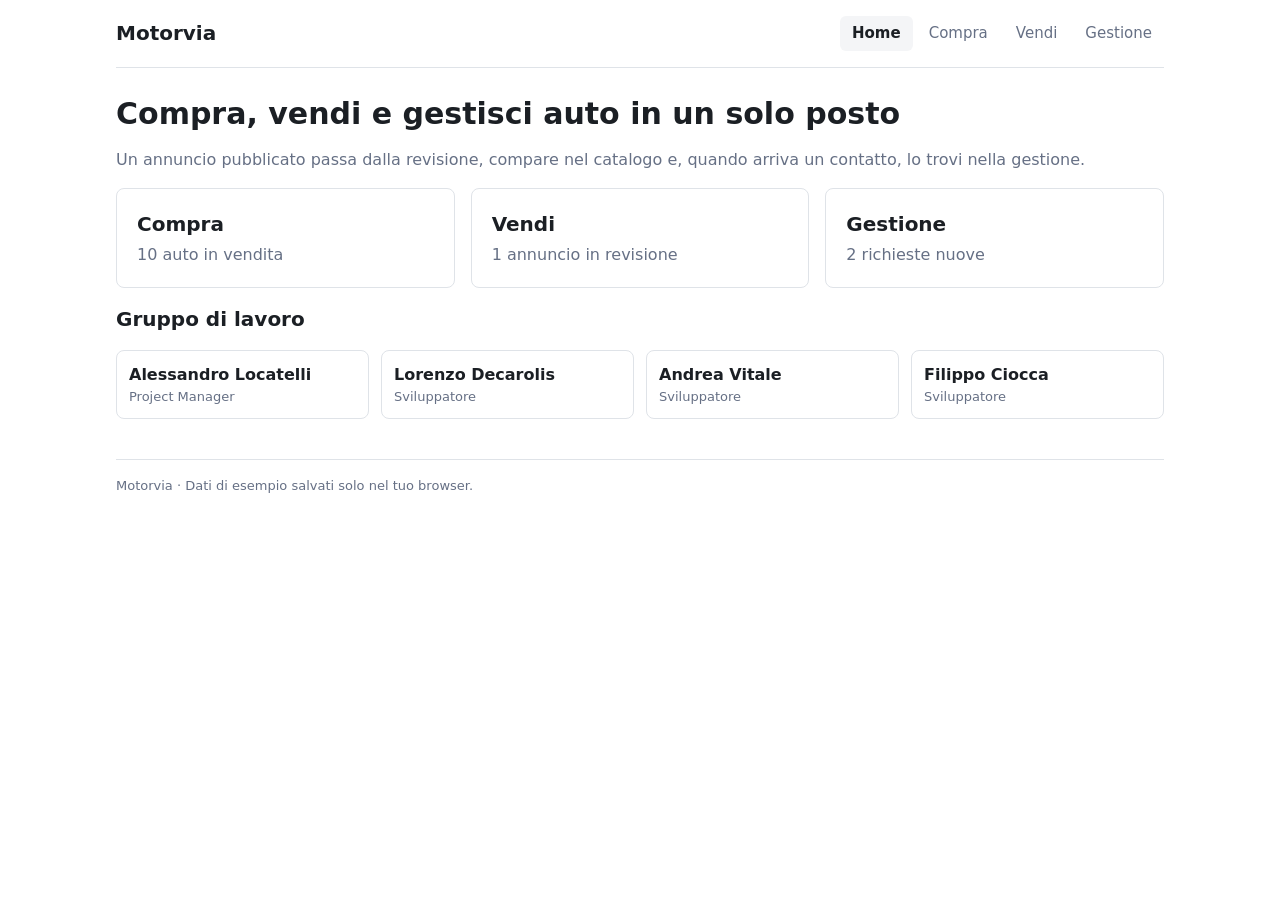
<file: index (7).html>
<!doctype html>
<html lang="it">
<head>
<meta charset="utf-8">
<meta name="viewport" content="width=device-width, initial-scale=1">
<title>Motorvia · Compravendita auto</title>
<style>
:root {
  --bg: #fff; --soft: #f4f5f7; --ink: #1b1f24; --muted: #667085; --line: #dfe3e8;
  --accent: #1f5eff; --accent-ink: #fff; --ok: #1a7f4b; --warn: #a15c00; --bad: #c0362c;
  color-scheme: light;
}
@media (prefers-color-scheme: dark) {
  :root { --bg: #14171b; --soft: #1d2127; --ink: #e8eaed; --muted: #9aa3ad; --line: #2e343c;
    --accent: #6b95ff; --accent-ink: #0b1220; --ok: #5bd08f; --warn: #e8b84a; --bad: #ff8f80; color-scheme: dark; }
}
* { box-sizing: border-box; }
[hidden] { display: none !important; }
body { margin: 0; background: var(--bg); color: var(--ink); font: 16px/1.5 system-ui, -apple-system, "Segoe UI", Roboto, sans-serif; }
h1, h2, h3, p, ul, ol { margin: 0; }
h1 { font-size: 30px; line-height: 1.2; }
h2 { font-size: 20px; }
h3 { font-size: 17px; }
a { color: var(--accent); }
.wrap { max-width: 1080px; margin: 0 auto; padding: 0 16px 48px; }
.muted { color: var(--muted); }
.small { font-size: 13px; }
.stack { display: grid; gap: 16px; }

/* intestazione */
header.top { display: flex; flex-wrap: wrap; align-items: center; justify-content: space-between; gap: 8px 24px; padding: 16px 0; border-bottom: 1px solid var(--line); margin-bottom: 28px; }
.brand { font-weight: 700; font-size: 20px; color: var(--ink); text-decoration: none; }
nav { display: flex; gap: 4px; flex-wrap: wrap; }
nav a { color: var(--muted); text-decoration: none; padding: 6px 12px; border-radius: 6px; font-size: 15px; }
nav a:hover { background: var(--soft); }
nav a[aria-current="page"] { background: var(--soft); color: var(--ink); font-weight: 600; }

/* controlli */
label { display: grid; gap: 4px; font-size: 13px; font-weight: 600; color: var(--muted); min-width: 0; }
input, select, textarea { font: inherit; font-size: 15px; color: var(--ink); background: var(--bg); border: 1px solid var(--line); border-radius: 6px; padding: 8px 10px; width: 100%; min-width: 0; }
input[type=range] { padding: 0; border: 0; accent-color: var(--accent); }
textarea { resize: vertical; min-height: 80px; }
:focus-visible { outline: 2px solid var(--accent); outline-offset: 2px; }
.btn { font: inherit; font-size: 15px; font-weight: 600; cursor: pointer; border-radius: 6px; padding: 9px 16px; border: 1px solid var(--accent); background: var(--accent); color: var(--accent-ink); display: inline-block; text-decoration: none; text-align: center; }
.btn.ghost { background: transparent; color: var(--ink); border-color: var(--line); }
.btn.danger { background: transparent; color: var(--bad); border-color: var(--bad); }
.btn.sm { padding: 4px 10px; font-size: 13px; }
.btn:disabled { opacity: .5; cursor: default; }
.box { background: var(--soft); border-radius: 8px; padding: 16px; }
.grid2 { display: grid; grid-template-columns: 1fr 1fr; gap: 12px; }
.full { grid-column: 1 / -1; }
.err { color: var(--bad); font-size: 14px; }
.ok { color: var(--ok); }
.pill { font-size: 12px; font-weight: 600; padding: 2px 8px; border-radius: 99px; border: 1px solid currentColor; white-space: nowrap; }
.pill.pubblicato, .pill.gestita { color: var(--ok); }
.pill.revisione, .pill.nuova { color: var(--warn); }
.pill.venduto { color: var(--accent); }
.pill.rifiutato { color: var(--bad); }

/* home */
.cards3 { display: grid; grid-template-columns: repeat(3, 1fr); gap: 16px; }
.door { display: grid; gap: 4px; padding: 20px; border: 1px solid var(--line); border-radius: 8px; color: var(--ink); text-decoration: none; }
.door:hover { border-color: var(--accent); }
.door span { color: var(--muted); }
.team { display: grid; grid-template-columns: repeat(4, 1fr); gap: 12px; list-style: none; padding: 0; margin: 0; }
.team li { border: 1px solid var(--line); border-radius: 8px; padding: 12px; display: grid; }

/* catalogo */
.catalog { display: grid; grid-template-columns: 240px minmax(0, 1fr); gap: 24px; align-items: start; }
.filters { display: grid; gap: 14px; }
.row { display: flex; justify-content: space-between; font-size: 13px; }
.bar-top { display: flex; flex-wrap: wrap; justify-content: space-between; align-items: center; gap: 8px; margin-bottom: 14px; }
.bar-top select { width: auto; }
.grid { display: grid; grid-template-columns: repeat(auto-fill, minmax(230px, 1fr)); gap: 16px; }
.card { border: 1px solid var(--line); border-radius: 8px; overflow: hidden; background: var(--bg); color: inherit; font: inherit; text-align: left; padding: 0; display: flex; flex-direction: column; min-width: 0; }
button.card { cursor: pointer; }
button.card:hover { border-color: var(--accent); }
.art { aspect-ratio: 16 / 10; background: var(--soft); display: flex; align-items: center; justify-content: center; gap: 8px; color: var(--muted); font-size: 14px; }
.art img { width: 100%; height: 100%; object-fit: cover; display: block; }
.dot { width: 14px; height: 14px; border-radius: 50%; border: 1px solid var(--line); display: inline-block; }
.card .body { padding: 12px 14px 14px; display: grid; gap: 4px; }
.price { font-size: 22px; font-weight: 700; }
.empty { border: 1px dashed var(--line); border-radius: 8px; padding: 32px; text-align: center; color: var(--muted); grid-column: 1 / -1; }

/* dettaglio */
dialog { background: var(--bg); color: var(--ink); border: 1px solid var(--line); border-radius: 10px; padding: 0; width: min(820px, calc(100% - 24px)); max-height: calc(100% - 24px); }
dialog::backdrop { background: rgba(0, 0, 0, .5); }
.dlg { display: grid; grid-template-columns: 1fr 1fr; gap: 24px; padding: 24px; }
.dlg .art { border-radius: 8px; overflow: hidden; }
.close { float: right; margin: 8px 8px 0 0; }
.thumbs { display: flex; gap: 6px; margin-top: 8px; }
.thumbs button { width: 56px; height: 42px; padding: 0; border: 2px solid var(--line); border-radius: 4px; overflow: hidden; cursor: pointer; background: none; }
.thumbs button[aria-current] { border-color: var(--accent); }
.thumbs img { width: 100%; height: 100%; object-fit: cover; display: block; }
table { width: 100%; border-collapse: collapse; font-size: 14px; }
th, td { text-align: left; padding: 8px 10px; border-bottom: 1px solid var(--line); vertical-align: middle; }
th { font-size: 12px; color: var(--muted); font-weight: 600; white-space: nowrap; }
.r { text-align: right; }
.tw { overflow-x: auto; border: 1px solid var(--line); border-radius: 8px; }
.tw table { min-width: 720px; }
.tw tr:last-child td { border-bottom: 0; }
.chips { display: flex; flex-wrap: wrap; gap: 6px; padding: 0; list-style: none; }
.chips li { font-size: 12px; background: var(--soft); border-radius: 99px; padding: 2px 10px; }

/* vendi */
.vendi { display: grid; grid-template-columns: minmax(0, 1.3fr) minmax(0, .7fr); gap: 24px; align-items: start; }
fieldset { border: 0; padding: 0; margin: 0 0 20px; min-width: 0; }
legend { font-weight: 700; font-size: 17px; padding: 0; margin-bottom: 10px; }
.sw { display: flex; flex-wrap: wrap; gap: 8px; }
.sw label { position: relative; display: block; }
.sw input { position: absolute; opacity: 0; inset: 0; width: 100%; height: 100%; margin: 0; cursor: pointer; }
.sw span { display: block; width: 28px; height: 28px; border-radius: 50%; border: 1px solid var(--line); }
.sw input:checked + span { outline: 2px solid var(--accent); outline-offset: 2px; }
.sw input:focus-visible + span { outline: 2px solid var(--accent); outline-offset: 2px; }
.photos { display: flex; flex-wrap: wrap; gap: 8px; margin-top: 8px; }
.ph { position: relative; width: 88px; height: 66px; border-radius: 6px; overflow: hidden; border: 1px solid var(--line); }
.ph img { width: 100%; height: 100%; object-fit: cover; display: block; }
.ph button { position: absolute; right: 2px; top: 2px; width: 22px; height: 22px; border: 0; border-radius: 50%; background: rgba(0, 0, 0, .7); color: #fff; cursor: pointer; }
.list { list-style: none; padding: 0; display: grid; gap: 8px; }
.list li { border: 1px solid var(--line); border-radius: 8px; padding: 10px 14px; display: flex; flex-wrap: wrap; gap: 8px 16px; align-items: center; justify-content: space-between; }

/* gestione */
.summary { display: grid; grid-template-columns: repeat(4, 1fr); gap: 12px; margin-bottom: 20px; }
.summary div { background: var(--soft); border-radius: 8px; padding: 12px 14px; display: grid; }
.summary b { font-size: 24px; }
.summary .warn b { color: var(--warn); }
.tabs { display: flex; gap: 4px; border-bottom: 1px solid var(--line); margin-bottom: 16px; }
.tabs button { font: inherit; font-weight: 600; background: none; border: 0; border-bottom: 2px solid transparent; padding: 8px 14px; cursor: pointer; color: var(--muted); margin-bottom: -1px; }
.tabs button[aria-selected="true"] { color: var(--ink); border-bottom-color: var(--accent); }
.toolbar { display: flex; flex-wrap: wrap; gap: 12px; margin-bottom: 12px; }
.toolbar label { flex: 0 1 220px; }
.acts { display: flex; flex-wrap: wrap; gap: 6px; }
.soldf { display: flex; flex-wrap: wrap; gap: 10px; align-items: end; background: var(--soft); }
.soldf label { flex: 0 1 190px; }
.req { border: 1px solid var(--line); border-radius: 8px; padding: 14px; display: grid; gap: 6px; }
.req header { display: flex; justify-content: space-between; align-items: center; gap: 8px; }
.stats3 { display: grid; grid-template-columns: repeat(3, 1fr); gap: 12px; margin-bottom: 16px; }
.stats3 div { background: var(--soft); border-radius: 8px; padding: 12px 14px; display: grid; }
.stats3 b { font-size: 22px; }
.bars { display: grid; grid-template-columns: repeat(6, 1fr); gap: 10px; align-items: end; height: 170px; border-bottom: 1px solid var(--line); margin-top: 10px; }
.bar { display: grid; align-content: end; height: 100%; text-align: center; gap: 2px; font-size: 11px; color: var(--muted); }
.bar i { display: block; background: var(--accent); border-radius: 3px 3px 0 0; min-height: 2px; }
.months { display: grid; grid-template-columns: repeat(6, 1fr); gap: 10px; text-align: center; font-size: 12px; color: var(--muted); margin: 4px 0 20px; }

@media (max-width: 860px) {
  .catalog, .vendi, .dlg { grid-template-columns: 1fr; }
  .cards3, .team { grid-template-columns: 1fr 1fr; }
    .summary { grid-template-columns: 1fr 1fr; }
}
@media (max-width: 520px) {
  .cards3, .team, .grid2, .stats3 { grid-template-columns: 1fr; }
  h1 { font-size: 26px; }
}
</style>
</head>
<body>
<div class="wrap">
  <header class="top">
    <a class="brand" href="#home">Motorvia</a>
    <nav aria-label="Principale">
      <a href="#home" data-nav="home">Home</a>
      <a href="#compra" data-nav="compra">Compra</a>
      <a href="#vendi" data-nav="vendi">Vendi</a>
      <a href="#gestione" data-nav="gestione">Gestione</a>
    </nav>
  </header>

  <!-- HOME -->
  <main id="p-home" class="stack" hidden>
    <div class="stack">
      <h1>Compra, vendi e gestisci auto in un solo posto</h1>
      <p class="muted">Un annuncio pubblicato passa dalla revisione, compare nel catalogo e, quando arriva un contatto, lo trovi nella gestione.</p>
    </div>
    <div class="cards3">
      <a class="door" href="#compra"><h2>Compra</h2><span id="n-vendita"></span></a>
      <a class="door" href="#vendi"><h2>Vendi</h2><span id="n-revisione"></span></a>
      <a class="door" href="#gestione"><h2>Gestione</h2><span id="n-richieste"></span></a>
    </div>
    <div class="stack">
      <h2>Gruppo di lavoro</h2>
      <ul class="team">
        <li><b>Alessandro Locatelli</b><span class="muted small">Project Manager</span></li>
        <li><b>Lorenzo Decarolis</b><span class="muted small">Sviluppatore</span></li>
        <li><b>Andrea Vitale</b><span class="muted small">Sviluppatore</span></li>
        <li><b>Filippo Ciocca</b><span class="muted small">Sviluppatore</span></li>
      </ul>
    </div>
  </main>

  <!-- COMPRA -->
  <main id="p-compra" class="stack" hidden>
    <h1>Trova la tua prossima auto</h1>
    <div class="catalog">
      <form class="filters box" id="filters" aria-label="Filtri">
        <h2>Filtri</h2>
        <label>Marca o modello<input id="f-text" type="search" placeholder="Es. Golf, Panda"></label>
        <label>Marca<select id="f-marca"></select></label>
        <label>Alimentazione
          <select id="f-carb"><option value="">Tutte</option><option>Benzina</option><option>Diesel</option><option>Ibrida</option><option>Elettrica</option><option>GPL</option></select>
        </label>
        <label>Prezzo massimo
          <input id="f-prezzo" type="range" min="5000" max="40000" step="500" value="40000">
          <span class="row"><span>5.000 €</span><b id="f-prezzo-out"></b></span>
        </label>
        <label>Chilometri massimi
          <input id="f-km" type="range" min="10000" max="200000" step="5000" value="200000">
          <span class="row"><span>10.000</span><b id="f-km-out"></b></span>
        </label>
        <label>Anno di immatricolazione<select id="f-anno"></select></label>
        <button class="btn ghost" type="button" id="f-reset">Azzera filtri</button>
      </form>
      <div>
        <div class="bar-top">
          <p aria-live="polite"><b id="count">0</b> <span id="count-label">auto trovate</span></p>
          <label style="display:flex;align-items:center;gap:8px">Ordina per
            <select id="sort">
              <option value="prezzo-asc">Prezzo, dal più basso</option>
              <option value="prezzo-desc">Prezzo, dal più alto</option>
              <option value="anno-desc">Più recenti</option>
              <option value="km-asc">Meno chilometri</option>
              <option value="data-desc">Ultimi annunci</option>
            </select>
          </label>
        </div>
        <div class="grid" id="grid"></div>
      </div>
    </div>
  </main>

  <!-- VENDI -->
  <main id="p-vendi" class="stack" hidden>
    <h1>Pubblica il tuo annuncio</h1>
    <div class="vendi">
      <form id="form" novalidate>
        <fieldset>
          <legend>L'auto</legend>
          <div class="grid2">
            <label>Marca<input id="v-marca" list="marche" placeholder="Es. Fiat" autocomplete="off"></label>
            <label>Modello<input id="v-modello" placeholder="Es. Panda"></label>
            <label class="full">Versione<input id="v-versione" placeholder="Es. 1.0 Hybrid City Life"></label>
            <label>Anno<select id="v-anno"></select></label>
            <label>Chilometri<input id="v-km" type="number" min="0" max="500000" step="1000" value="60000"></label>
            <label>Alimentazione<select id="v-carb"><option>Benzina</option><option>Diesel</option><option>Ibrida</option><option>Elettrica</option><option>GPL</option></select></label>
            <label>Cambio<select id="v-cambio"><option>Manuale</option><option>Automatico</option></select></label>
            <label>Potenza (CV)<input id="v-cv" type="number" min="20" max="900" value="90"></label>
            <label>Carrozzeria
              <select id="v-tipo"><option value="utilitaria">Utilitaria</option><option value="berlina" selected>Berlina</option><option value="suv">SUV</option><option value="station">Station wagon</option></select>
            </label>
            <div class="full"><p class="small muted" style="font-weight:600;margin-bottom:6px">Colore</p><div class="sw" id="swatches"></div></div>
          </div>
          <datalist id="marche"><option>Abarth</option><option>Alfa Romeo</option><option>Audi</option><option>BMW</option><option>Citroën</option><option>Dacia</option><option>Fiat</option><option>Ford</option><option>Honda</option><option>Hyundai</option><option>Jeep</option><option>Kia</option><option>Lancia</option><option>Mercedes-Benz</option><option>Mini</option><option>Nissan</option><option>Opel</option><option>Peugeot</option><option>Renault</option><option>Seat</option><option>Skoda</option><option>Tesla</option><option>Toyota</option><option>Volkswagen</option><option>Volvo</option></datalist>
        </fieldset>
        <fieldset>
          <legend>Prezzo e stato</legend>
          <div class="grid2">
            <label class="full">Prezzo in euro<input id="v-prezzo" type="number" min="0" step="100" placeholder="Es. 9500"><span class="small muted" id="v-hint"></span></label>
            <label class="full">Descrizione dello stato<textarea id="v-desc" placeholder="Tagliandi, proprietari, danni, gomme, garanzia…"></textarea></label>
            <label class="full">Dotazioni, separate da virgola<input id="v-opt" placeholder="Es. Navigatore, Sensori di parcheggio"></label>
          </div>
        </fieldset>
        <fieldset>
          <legend>Foto</legend>
          <label>Fino a 3 foto<input id="v-foto" type="file" accept="image/*" multiple></label>
          <div class="photos" id="photos"></div>
        </fieldset>
        <fieldset>
          <legend>Contatti</legend>
          <div class="grid2">
            <label class="full">Nome e cognome<input id="v-nome" autocomplete="name"></label>
            <label>Telefono<input id="v-tel" type="tel" autocomplete="tel"></label>
            <label>Email<input id="v-mail" type="email" autocomplete="email"></label>
          </div>
        </fieldset>
        <div id="errs" aria-live="polite"></div>
        <button class="btn" type="submit">Invia alla revisione</button>
        <div id="done" aria-live="polite"></div>
      </form>
      <aside class="stack" aria-label="Anteprima">
        <h2>Anteprima</h2>
        <div class="card" id="preview"></div>
        <p class="small muted">Compare nel catalogo dopo l'approvazione della gestione.</p>
      </aside>
    </div>
    <div class="stack">
      <h2>I tuoi annunci</h2>
      <ul class="list" id="mine"></ul>
    </div>
  </main>

  <!-- GESTIONE -->
  <main id="p-gestione" hidden>
    <h1 style="margin-bottom:16px">Gestione vendite</h1>
    <div class="summary" id="summary"></div>
    <div class="tabs" role="tablist">
      <button role="tab" id="tab-annunci" data-tab="annunci" aria-selected="true">Annunci</button>
      <button role="tab" id="tab-richieste" data-tab="richieste" aria-selected="false">Richieste</button>
      <button role="tab" id="tab-vendite" data-tab="vendite" aria-selected="false">Vendite</button>
    </div>

    <div id="g-annunci">
      <div class="toolbar">
        <label>Stato
          <select id="a-stato"><option value="">Tutti</option><option value="revisione">In revisione</option><option value="pubblicato">In vendita</option><option value="venduto">Vendute</option><option value="rifiutato">Non pubblicate</option></select>
        </label>
        <label>Cerca<input id="a-q" type="search" placeholder="Marca, modello, venditore"></label>
      </div>
      <div class="tw"><table>
        <thead><tr><th>Rif.</th><th>Auto</th><th>Venditore</th><th class="r">Prezzo</th><th>Stato</th><th>Azioni</th></tr></thead>
        <tbody id="a-body"></tbody>
      </table></div>
    </div>

    <div id="g-richieste" hidden>
      <div class="toolbar">
        <label>Mostra<select id="r-stato"><option value="">Tutte</option><option value="nuova">Solo nuove</option><option value="gestita">Gestite</option></select></label>
      </div>
      <div class="stack" id="r-list"></div>
    </div>

    <div id="g-vendite" hidden>
      <div class="stats3" id="v-stats"></div>
      <h3>Incassi degli ultimi 6 mesi</h3>
      <div class="bars" id="v-bars"></div>
      <div class="months" id="v-months"></div>
      <div class="tw"><table>
        <thead><tr><th>Data</th><th>Auto</th><th>Acquirente</th><th class="r">Richiesto</th><th class="r">Venduto</th><th class="r">Differenza</th></tr></thead>
        <tbody id="v-body"></tbody>
      </table></div>
    </div>

    <p style="margin-top:28px;display:flex;flex-wrap:wrap;gap:8px 14px;align-items:center">
      <button class="btn ghost sm" type="button" id="g-reset">Ripristina i dati di esempio</button>
      <span class="small muted" id="g-reset-note">Cancella annunci e richieste inseriti in questo browser.</span>
    </p>
  </main>

  <p class="small muted" style="margin-top:40px;border-top:1px solid var(--line);padding-top:16px">Motorvia · Dati di esempio salvati solo nel tuo browser.</p>
</div>

<dialog id="dlg" aria-label="Dettaglio auto">
  <button class="btn ghost sm close" id="dlg-close" type="button" aria-label="Chiudi">Chiudi</button>
  <div id="dlg-body"></div>
</dialog>

<script>
(function () {
  "use strict";
  var $ = function (id) { return document.getElementById(id); };

  /* ========== DATI ========== */
  var KA = "motorvia.annunci.v1", KR = "motorvia.richieste.v1", memA = null, memR = null;
  function load(k) { try { var s = localStorage.getItem(k); return s ? JSON.parse(s) : null; } catch (e) { return null; } }
  function save(k, v) { try { localStorage.setItem(k, JSON.stringify(v)); return true; } catch (e) { return false; } }
  function daysAgo(n) { var d = new Date(); d.setDate(d.getDate() - n); return d.toISOString(); }

  var SELLERS = [
    { nome: "Marco Ferri", tel: "+39 333 000 0101", mail: "marco.ferri@esempio.it" },
    { nome: "Giulia Conti", tel: "+39 333 000 0102", mail: "giulia.conti@esempio.it" },
    { nome: "Paolo Riva", tel: "+39 333 000 0103", mail: "paolo.riva@esempio.it" },
    { nome: "Elena Gatti", tel: "+39 333 000 0104", mail: "elena.gatti@esempio.it" },
    { nome: "Davide Longo", tel: "+39 333 000 0105", mail: "davide.longo@esempio.it" },
    { nome: "Sara Moretti", tel: "+39 333 000 0106", mail: "sara.moretti@esempio.it" }
  ];

  function seedA() {
    var rows = [
      [1, "Fiat", "Panda", "1.0 Hybrid City Life", 2022, 28400, 12900, "Ibrida", "Manuale", 70, "utilitaria", "#9AA3A8", "Una sola proprietaria, tagliandi in concessionaria. Adatta alla città e ai parcheggi stretti.", ["Clima manuale", "Bluetooth", "Sensori di parcheggio"], "pubblicato", 0, 6],
      [2, "Volkswagen", "Golf", "2.0 TDI Life", 2020, 76200, 17400, "Diesel", "Automatico", 150, "berlina", "#2B4C7E", "Cambio DSG, cronologia tagliandi completa. Ottima per chi fa molta autostrada.", ["Navigatore", "Cruise adattivo", "Apple CarPlay"], "pubblicato", 1, 20],
      [3, "Toyota", "Yaris", "1.5 Hybrid Active", 2021, 41800, 15600, "Ibrida", "Automatico", 116, "utilitaria", "#B8322B", "Consumi reali sotto i 5 litri ogni 100 km. Garanzia batteria ibrida ancora attiva.", ["Telecamera posteriore", "Clima automatico", "Android Auto"], "pubblicato", 2, 14],
      [4, "Audi", "Q3", "35 TDI S tronic Business", 2019, 98700, 21900, "Diesel", "Automatico", 150, "suv", "#23282B", "Ben tenuta, interni in ottimo stato. Quattro tagliandi documentati.", ["Virtual cockpit", "Sedili riscaldati", "Portellone elettrico"], "pubblicato", 3, 25],
      [5, "Renault", "Clio", "1.0 TCe GPL Zen", 2021, 52300, 11800, "GPL", "Manuale", 100, "utilitaria", "#E08A1E", "Doppia alimentazione benzina e GPL, ideale per ridurre la spesa di carburante.", ["Schermo 7\"", "Clima automatico", "Cerchi in lega"], "pubblicato", 4, 9],
      [6, "BMW", "Serie 3 Touring", "320d xDrive Business", 2018, 121000, 19800, "Diesel", "Automatico", 190, "station", "#9AA3A8", "Station wagon con trazione integrale. Tagliandi BMW e gomme invernali incluse.", ["Trazione integrale", "Navigatore", "Gancio traino"], "pubblicato", 5, 31],
      [7, "Tesla", "Model 3", "Long Range Dual Motor", 2021, 54600, 32900, "Elettrica", "Automatico", 440, "berlina", "#E9ECEE", "Autonomia dichiarata oltre 500 km. Salute della batteria certificata in officina.", ["Autopilot", "Tetto in vetro", "Ricarica rapida"], "pubblicato", 0, 4],
      [8, "Fiat", "500", "1.2 Lounge", 2017, 63100, 8200, "Benzina", "Manuale", 69, "utilitaria", "#7FB5C9", "Tetto panoramico, neopatentati ammessi. Perfetta come seconda auto.", ["Tetto panoramico", "Radio con USB", "Cerchi in lega"], "pubblicato", 1, 18],
      [9, "Volkswagen", "Tiguan", "1.5 TSI Life DSG", 2022, 33900, 28500, "Benzina", "Automatico", 150, "suv", "#5D6B50", "SUV compatto con ottimo spazio per famiglia. Ancora coperto da garanzia ufficiale fino a fine anno.", ["Cruise adattivo", "Telecamera 360°", "Fari matrix LED"], "pubblicato", 2, 12],
      [10, "Toyota", "Corolla Touring Sports", "1.8 Hybrid Business", 2020, 68700, 18900, "Ibrida", "Automatico", 122, "station", "#9AA3A8", "Bagagliaio da 598 litri, consumi contenuti anche in autostrada.", ["Safety Sense", "Clima bizona", "Android Auto"], "revisione", 3, 1],
      [11, "Renault", "Captur", "1.5 Blue dCi Intens", 2019, 87400, 13600, "Diesel", "Manuale", 95, "suv", "#E08A1E", "Crossover con tetto a contrasto. Distribuzione e freni sostituiti di recente.", ["Navigatore", "Keycard", "Cerchi da 17\""], "pubblicato", 4, 7],
      [12, "BMW", "Serie 1", "118i Business Advantage", 2023, 14200, 26700, "Benzina", "Automatico", 140, "berlina", "#8B2E3A", "Quasi nuova, garanzia di fabbrica residua. Un solo proprietario aziendale.", ["Head-up display", "Sedili riscaldati", "Ricarica wireless"], "venduto", 5, 40, 25900, 9, "Luca Bassi"],
      [13, "Fiat", "Tipo", "1.6 Mjt Easy", 2019, 71000, 10400, "Diesel", "Manuale", 120, "berlina", "#9AA3A8", "Berlina spaziosa con tagliandi regolari.", ["Clima automatico", "Cruise control"], "venduto", 0, 80, 9900, 38, "Anna Greco"],
      [14, "Peugeot", "208", "1.2 PureTech Allure", 2020, 39800, 12900, "Benzina", "Manuale", 82, "utilitaria", "#2B4C7E", "Ottime condizioni, un solo proprietario.", ["Schermo 7\"", "Sensori posteriori"], "venduto", 1, 70, 12400, 52, "Matteo Serra"],
      [15, "Jeep", "Renegade", "1.6 Mjt Longitude", 2018, 94500, 15200, "Diesel", "Manuale", 120, "suv", "#5D6B50", "SUV compatto, tagliandi in rete ufficiale.", ["Navigatore", "Cerchi da 17\""], "venduto", 2, 95, 14600, 71, "Chiara Fabbri"],
      [16, "Ford", "Fiesta", "1.1 Titanium", 2019, 58200, 9800, "Benzina", "Manuale", 85, "utilitaria", "#B8322B", "Consumi bassi, ideale per neopatentati.", ["Bluetooth", "Clima manuale"], "venduto", 3, 120, 9300, 96, "Franco Neri"],
      [17, "Mini", "Cooper", "1.5 Business", 2020, 41200, 18400, "Benzina", "Automatico", 136, "utilitaria", "#23282B", "Allestimento Business con cambio automatico.", ["Navigatore", "Fari LED"], "venduto", 4, 145, 17700, 120, "Irene Costa"],
      [18, "Skoda", "Octavia Wagon", "2.0 TDI Style", 2019, 112000, 16900, "Diesel", "Automatico", 150, "station", "#E9ECEE", "Station wagon per chi percorre molti chilometri.", ["Cruise adattivo", "Gancio traino"], "venduto", 5, 35, 16300, 15, "Roberto Villa"]
    ];
    return rows.map(function (r) {
      var s = SELLERS[r[15]];
      var a = {
        id: r[0], marca: r[1], modello: r[2], versione: r[3], anno: r[4], km: r[5], prezzo: r[6],
        carb: r[7], cambio: r[8], cv: r[9], tipo: r[10], hex: r[11], desc: r[12], opt: r[13],
        stato: r[14], venditore: { nome: s.nome, tel: s.tel, mail: s.mail }, foto: [], miei: false, data: daysAgo(r[16])
      };
      if (r[14] === "venduto") { a.prezzoVendita = r[17]; a.dataVendita = daysAgo(r[18]); a.acquirente = r[19]; }
      return a;
    });
  }
  function seedR() {
    return [
      { id: 1, annuncioId: 2, nome: "Federica Monti", tel: "+39 347 000 0201", mail: "", msg: "Buongiorno, è possibile vedere l'auto sabato mattina?", data: daysAgo(1), stato: "nuova" },
      { id: 2, annuncioId: 3, nome: "Andrea Pellegrini", tel: "", mail: "a.pellegrini@esempio.it", msg: "L'auto ha la garanzia sulla batteria ibrida? Fino a quando?", data: daysAgo(2), stato: "nuova" },
      { id: 3, annuncioId: 7, nome: "Simone Rossi", tel: "+39 347 000 0203", mail: "", msg: "Accettate una permuta con una Golf del 2016?", data: daysAgo(6), stato: "gestita" }
    ];
  }

  function getA() { var v = load(KA); if (!v) { v = memA || seedA(); save(KA, v); } memA = v; return v; }
  function setA(v) { memA = v; return save(KA, v); }
  function getR() { var v = load(KR); if (!v) { v = memR || seedR(); save(KR, v); } memR = v; return v; }
  function setR(v) { memR = v; return save(KR, v); }
  function nextId(arr) { return arr.reduce(function (m, x) { return Math.max(m, x.id); }, 0) + 1; }
  function patchItem(list, id, patch) { list.forEach(function (x) { if (x.id === id) Object.keys(patch).forEach(function (k) { x[k] = patch[k]; }); }); return list; }
  function addAnnuncio(a) { var l = getA(); a.id = nextId(l); l.push(a); return setA(l); }
  function updAnnuncio(id, p) { return setA(patchItem(getA(), id, p)); }
  function delAnnuncio(id) { setA(getA().filter(function (x) { return x.id !== id; })); }
  function addRichiesta(r) { var l = getR(); r.id = nextId(l); l.push(r); return setR(l); }
  function updRichiesta(id, p) { return setR(patchItem(getR(), id, p)); }
  function resetDati() { memA = memR = null; try { localStorage.removeItem(KA); localStorage.removeItem(KR); } catch (e) {} getA(); getR(); }

  /* ========== UTILITÀ ========== */
  var eur = new Intl.NumberFormat("it-IT", { style: "currency", currency: "EUR", maximumFractionDigits: 0 });
  var nf = new Intl.NumberFormat("it-IT");
  var STATI = { pubblicato: "In vendita", revisione: "In revisione", venduto: "Venduta", rifiutato: "Non pubblicata" };
  var TIPI = { utilitaria: "Utilitaria", berlina: "Berlina", suv: "SUV", station: "Station wagon" };
  function esc(s) { return String(s == null ? "" : s).replace(/[&<>"']/g, function (c) { return { "&": "&amp;", "<": "&lt;", ">": "&gt;", '"': "&quot;", "'": "&#39;" }[c]; }); }
  function rif(c) { return "MV " + String(c.id).padStart(3, "0"); }
  function fmtData(iso) { return new Date(iso).toLocaleDateString("it-IT", { day: "2-digit", month: "short", year: "numeric" }); }
  function art(c) {
    if (c.foto && c.foto.length) return '<div class="art"><img src="' + c.foto[0] + '" alt="' + esc(c.marca) + ' ' + esc(c.modello) + '"></div>';
    return '<div class="art"><span class="dot" style="background:' + esc(c.hex) + '"></span>' + esc(TIPI[c.tipo] || "Auto") + '</div>';
  }
  function cardInner(c) {
    return art(c) + '<div class="body"><h3>' + esc(c.marca) + ' ' + esc(c.modello) + '</h3>' +
      '<p class="muted small">' + esc(c.versione || "") + '</p>' +
      '<p class="muted small">' + esc(c.anno) + ' · ' + nf.format(c.km) + ' km · ' + esc(c.carb) + ' · ' + esc(c.cambio) + '</p>' +
      '<p class="price">' + (c.prezzo > 0 ? eur.format(c.prezzo) : "Prezzo da definire") + '</p></div>';
  }

  /* ========== NAVIGAZIONE ========== */
  var PAGES = ["home", "compra", "vendi", "gestione"], inited = {};
  function route() {
    var p = location.hash.replace("#", "");
    if (PAGES.indexOf(p) === -1) p = "home";
    PAGES.forEach(function (n) { $("p-" + n).hidden = n !== p; });
    document.querySelectorAll("nav a").forEach(function (a) {
      if (a.getAttribute("data-nav") === p) a.setAttribute("aria-current", "page"); else a.removeAttribute("aria-current");
    });
    ({ home: home, compra: compra, vendi: vendi, gestione: gestione })[p]();
    window.scrollTo(0, 0);
  }
  window.addEventListener("hashchange", route);

  function home() {
    var a = getA(), r = getR();
    var n = function (st) { return a.filter(function (x) { return x.stato === st; }).length; };
    var nu = r.filter(function (x) { return x.stato === "nuova"; }).length;
    $("n-vendita").textContent = n("pubblicato") + " auto in vendita";
    $("n-revisione").textContent = n("revisione") + (n("revisione") === 1 ? " annuncio in revisione" : " annunci in revisione");
    $("n-richieste").textContent = nu + (nu === 1 ? " richiesta nuova" : " richieste nuove");
  }

  /* ========== COMPRA ========== */
  function lista() { return getA().filter(function (c) { return c.stato === "pubblicato"; }); }
  function popolaMarche() {
    var cur = $("f-marca").value;
    var marche = Array.from(new Set(lista().map(function (c) { return c.marca; }))).sort();
    $("f-marca").innerHTML = '<option value="">Tutte</option>' + marche.map(function (m) { return '<option>' + esc(m) + '</option>'; }).join("");
    if (marche.indexOf(cur) !== -1) $("f-marca").value = cur;
  }
  function filtrate() {
    var t = $("f-text").value.trim().toLowerCase(), marca = $("f-marca").value, carb = $("f-carb").value;
    var pmax = +$("f-prezzo").value, kmax = +$("f-km").value, amin = +$("f-anno").value;
    var l = lista().filter(function (c) {
      if (marca && c.marca !== marca) return false;
      if (carb && c.carb !== carb) return false;
      if (c.prezzo > pmax || c.km > kmax || c.anno < amin) return false;
      if (t && (c.marca + " " + c.modello + " " + (c.versione || "")).toLowerCase().indexOf(t) === -1) return false;
      return true;
    });
    var s = $("sort").value;
    return l.sort(function (a, b) {
      if (s === "prezzo-asc") return a.prezzo - b.prezzo;
      if (s === "prezzo-desc") return b.prezzo - a.prezzo;
      if (s === "anno-desc") return b.anno - a.anno || a.km - b.km;
      if (s === "km-asc") return a.km - b.km;
      return new Date(b.data) - new Date(a.data);
    });
  }
  function renderCatalogo() {
    $("f-prezzo-out").textContent = eur.format($("f-prezzo").value);
    $("f-km-out").textContent = nf.format($("f-km").value) + " km";
    var l = filtrate();
    $("count").textContent = l.length;
    $("count-label").textContent = l.length === 1 ? "auto trovata" : "auto trovate";
    $("grid").innerHTML = l.length
      ? l.map(function (c) { return '<button class="card" type="button" data-id="' + c.id + '">' + cardInner(c) + '</button>'; }).join("")
      : '<div class="empty">Nessuna auto corrisponde ai filtri scelti.</div>';
  }
  function resetFiltri() {
    $("f-text").value = ""; $("f-marca").value = ""; $("f-carb").value = "";
    $("f-prezzo").value = 40000; $("f-km").value = 200000; $("f-anno").value = 0; $("sort").value = "prezzo-asc";
    renderCatalogo();
  }
  function apri(id) {
    var c = getA().filter(function (x) { return x.id === id; })[0];
    if (!c) return;
    var foto = c.foto || [], v = c.venditore || {};
    var left = art(c) + (foto.length > 1 ? '<div class="thumbs">' + foto.map(function (f, i) {
      return '<button type="button" data-i="' + i + '" aria-label="Foto ' + (i + 1) + '"' + (i === 0 ? ' aria-current="true"' : '') + '><img src="' + f + '" alt=""></button>';
    }).join("") + '</div>' : "");
    var opts = (c.opt && c.opt.length) ? '<ul class="chips">' + c.opt.map(function (o) { return '<li>' + esc(o) + '</li>'; }).join("") + '</ul>' : "";
    $("dlg-body").innerHTML =
      '<div class="dlg"><div class="stack" style="align-content:start" id="dlg-left">' + left + '<p>' + esc(c.desc) + '</p>' + opts + '</div>' +
      '<div class="stack" style="align-content:start">' +
      '<div><p class="muted small">' + esc(c.marca) + ' · ' + rif(c) + '</p><h2>' + esc(c.modello) + '</h2><p class="muted small">' + esc(c.versione || "") + '</p></div>' +
      '<p class="price">' + eur.format(c.prezzo) + '</p>' +
      '<table><tbody><tr><th>Immatricolazione</th><td class="r">' + esc(c.anno) + '</td></tr>' +
      '<tr><th>Chilometri</th><td class="r">' + nf.format(c.km) + ' km</td></tr>' +
      '<tr><th>Alimentazione</th><td class="r">' + esc(c.carb) + '</td></tr>' +
      '<tr><th>Cambio</th><td class="r">' + esc(c.cambio) + '</td></tr>' +
      (c.cv ? '<tr><th>Potenza</th><td class="r">' + esc(c.cv) + ' CV</td></tr>' : '') + '</tbody></table>' +
      '<form class="box stack" id="contact" novalidate><h3>Contatta il venditore</h3>' +
      '<p><b>' + esc(v.nome || "Venditore") + '</b>' + (v.tel ? '<br><span class="muted small">' + esc(v.tel) + '</span>' : '') + '</p>' +
      '<label>Il tuo nome<input id="c-nome" autocomplete="name"></label>' +
      '<label>Telefono<input id="c-tel" type="tel" autocomplete="tel"></label>' +
      '<label>Email<input id="c-mail" type="email" autocomplete="email"></label>' +
      '<label>Messaggio<textarea id="c-msg">Buongiorno, sono interessato a questa auto. È ancora disponibile?</textarea></label>' +
      '<div id="c-out" aria-live="polite"></div><button class="btn" type="submit">Invia la richiesta</button></form></div></div>';
    $("contact").addEventListener("submit", function (e) {
      e.preventDefault();
      var nome = $("c-nome").value.trim(), tel = $("c-tel").value.trim(), mail = $("c-mail").value.trim();
      if (!nome || (!tel && !mail)) { $("c-out").innerHTML = '<p class="err">Inserisci il tuo nome e almeno un recapito.</p>'; return; }
      addRichiesta({ annuncioId: c.id, nome: nome, tel: tel, mail: mail, msg: $("c-msg").value.trim(), data: new Date().toISOString(), stato: "nuova" });
      $("c-out").innerHTML = '<p class="ok"><b>Richiesta inviata.</b> La trovi anche nella <a href="#gestione" id="to-g">gestione</a>.</p>';
      $("to-g").addEventListener("click", function () { $("dlg").close(); });
      $("contact").querySelector("button[type=submit]").disabled = true;
    });
    $("dlg").showModal();
  }
  $("dlg-body").addEventListener("click", function (e) {
    var b = e.target.closest(".thumbs button");
    if (!b) return;
    var imgs = $("dlg-left").querySelectorAll(".thumbs img");
    var main = $("dlg-left").querySelector(".art img");
    if (main) main.src = imgs[+b.getAttribute("data-i")].src;
    $("dlg-left").querySelectorAll(".thumbs button").forEach(function (x) { x.removeAttribute("aria-current"); });
    b.setAttribute("aria-current", "true");
  });
  $("dlg-close").addEventListener("click", function () { $("dlg").close(); });
  $("dlg").addEventListener("click", function (e) { if (e.target === $("dlg")) $("dlg").close(); });
  $("grid").addEventListener("click", function (e) { var b = e.target.closest(".card"); if (b) apri(+b.getAttribute("data-id")); });
  ["f-text", "f-marca", "f-carb", "f-prezzo", "f-km", "f-anno", "sort"].forEach(function (id) {
    $(id).addEventListener("input", renderCatalogo); $(id).addEventListener("change", renderCatalogo);
  });
  $("f-reset").addEventListener("click", resetFiltri);
  $("filters").addEventListener("submit", function (e) { e.preventDefault(); });
  (function () {
    var h = '<option value="0">Qualsiasi</option>';
    for (var y = 2026; y >= 2016; y--) h += '<option value="' + y + '">Dal ' + y + '</option>';
    $("f-anno").innerHTML = h;
  })();
  function compra() { popolaMarche(); renderCatalogo(); }

  /* ========== VENDI ========== */
  var COLORS = [["Bianco", "#E9ECEE"], ["Nero", "#23282B"], ["Grigio", "#9AA3A8"], ["Blu", "#2B4C7E"], ["Rosso", "#B8322B"], ["Verde", "#5D6B50"], ["Arancione", "#E08A1E"], ["Azzurro", "#7FB5C9"]];
  var BASE = { utilitaria: 15000, berlina: 24000, suv: 34000, station: 28000 };
  var fotos = [];
  (function () {
    var h = "";
    for (var y = 2026; y >= 2006; y--) h += '<option value="' + y + '">' + y + '</option>';
    $("v-anno").innerHTML = h; $("v-anno").value = 2020;
    $("swatches").innerHTML = COLORS.map(function (c, i) {
      return '<label><input type="radio" name="colore" value="' + c[1] + '" aria-label="' + c[0] + '"' + (i === 2 ? " checked" : "") + '><span style="background:' + c[1] + '"></span></label>';
    }).join("");
  })();
  function valori() {
    var col = document.querySelector('input[name="colore"]:checked');
    return {
      marca: $("v-marca").value.trim(), modello: $("v-modello").value.trim(), versione: $("v-versione").value.trim(),
      anno: +$("v-anno").value, km: Math.max(0, +$("v-km").value || 0), carb: $("v-carb").value, cambio: $("v-cambio").value,
      cv: +$("v-cv").value || 0, tipo: $("v-tipo").value, hex: col ? col.value : "#9AA3A8",
      prezzo: Math.max(0, +$("v-prezzo").value || 0), desc: $("v-desc").value.trim(),
      opt: $("v-opt").value.split(",").map(function (s) { return s.trim(); }).filter(Boolean),
      venditore: { nome: $("v-nome").value.trim(), tel: $("v-tel").value.trim(), mail: $("v-mail").value.trim() }
    };
  }
  function stima(v) {
    var val = BASE[v.tipo] * Math.pow(0.87, Math.max(0, 2026 - v.anno)) * (1 - Math.min(v.km, 300000) / 420000);
    if (v.carb === "Elettrica") val *= 1.08;
    val = Math.max(val, 700);
    return [Math.round(val * 0.92 / 50) * 50, Math.round(val * 1.08 / 50) * 50];
  }
  function anteprima() {
    var v = valori();
    $("preview").innerHTML = cardInner({ id: 0, marca: v.marca || "Marca", modello: v.modello || "Modello", versione: v.versione, anno: v.anno, km: v.km, carb: v.carb, cambio: v.cambio, tipo: v.tipo, hex: v.hex, prezzo: v.prezzo, foto: fotos });
    var s = stima(v);
    $("v-hint").textContent = "Valore di mercato indicativo: " + eur.format(s[0]) + " – " + eur.format(s[1]);
  }
  ["v-marca", "v-modello", "v-versione", "v-anno", "v-km", "v-carb", "v-cambio", "v-tipo", "v-prezzo"].forEach(function (id) {
    $(id).addEventListener("input", anteprima); $(id).addEventListener("change", anteprima);
  });
  $("swatches").addEventListener("change", anteprima);

  function ridimensiona(file, cb) {
    var fr = new FileReader();
    fr.onload = function () {
      var img = new Image();
      img.onload = function () {
        var sc = Math.min(1, 720 / Math.max(img.width, img.height)), cv = document.createElement("canvas");
        cv.width = Math.round(img.width * sc); cv.height = Math.round(img.height * sc);
        cv.getContext("2d").drawImage(img, 0, 0, cv.width, cv.height);
        cb(cv.toDataURL("image/jpeg", 0.7));
      };
      img.onerror = function () { cb(null); };
      img.src = fr.result;
    };
    fr.onerror = function () { cb(null); };
    fr.readAsDataURL(file);
  }
  function mostraFoto() {
    $("photos").innerHTML = fotos.map(function (f, i) {
      return '<div class="ph"><img src="' + f + '" alt="Foto ' + (i + 1) + '"><button type="button" data-i="' + i + '" aria-label="Rimuovi foto ' + (i + 1) + '">×</button></div>';
    }).join("");
    anteprima();
  }
  $("v-foto").addEventListener("change", function () {
    var files = Array.from($("v-foto").files).slice(0, 3 - fotos.length), pending = files.length;
    if (!pending) return;
    files.forEach(function (f) {
      ridimensiona(f, function (d) {
        if (d && fotos.length < 3) fotos.push(d);
        if (!--pending) { $("v-foto").value = ""; mostraFoto(); }
      });
    });
  });
  $("photos").addEventListener("click", function (e) {
    var b = e.target.closest("button[data-i]");
    if (b) { fotos.splice(+b.getAttribute("data-i"), 1); mostraFoto(); }
  });
  $("form").addEventListener("submit", function (e) {
    e.preventDefault();
    var v = valori(), errs = [];
    if (!v.marca) errs.push("la marca");
    if (!v.modello) errs.push("il modello");
    if (!v.prezzo) errs.push("il prezzo");
    if (v.desc.length < 20) errs.push("la descrizione (almeno 20 caratteri)");
    if (!v.venditore.nome) errs.push("il tuo nome");
    if (!v.venditore.tel && !v.venditore.mail) errs.push("un telefono o un'email");
    $("done").innerHTML = "";
    if (errs.length) { $("errs").innerHTML = '<p class="err" style="margin-bottom:10px">Completa ' + errs.join(", ") + '.</p>'; return; }
    $("errs").innerHTML = "";
    v.foto = fotos.slice(); v.stato = "revisione"; v.miei = true; v.data = new Date().toISOString();
    if (!addAnnuncio(v)) { $("errs").innerHTML = '<p class="err" style="margin-bottom:10px">Spazio insufficiente nel browser. Prova con meno foto.</p>'; return; }
    $("done").innerHTML = '<p class="ok" style="margin-top:12px"><b>Annuncio inviato.</b> È in revisione: dopo l\'approvazione compare nel <a href="#compra">catalogo</a>.</p>';
    fotos = []; $("form").reset(); $("v-anno").value = 2020;
    mostraFoto(); elenco();
  });
  function elenco() {
    var mine = getA().filter(function (a) { return a.miei; }).sort(function (a, b) { return new Date(b.data) - new Date(a.data); });
    $("mine").innerHTML = mine.length ? mine.map(function (a) {
      return '<li><div><b>' + esc(a.marca) + ' ' + esc(a.modello) + '</b><br><span class="muted small">' + rif(a) + ' · inviato il ' + fmtData(a.data) + '</span></div>' +
        '<div style="display:flex;gap:10px;align-items:center;flex-wrap:wrap"><span>' + eur.format(a.prezzo) + '</span><span class="pill ' + a.stato + '">' + STATI[a.stato] + '</span>' +
        '<button class="btn danger sm" type="button" data-del="' + a.id + '">Ritira</button></div></li>';
    }).join("") : '<li class="muted">Non hai ancora inviato annunci da questo browser.</li>';
  }
  $("mine").addEventListener("click", function (e) {
    var b = e.target.closest("button[data-del]");
    if (!b) return;
    if (b.getAttribute("data-sure") !== "1") { b.setAttribute("data-sure", "1"); b.textContent = "Conferma"; return; }
    delAnnuncio(+b.getAttribute("data-del")); elenco();
  });
  function vendi() { anteprima(); elenco(); }

  /* ========== GESTIONE ========== */
  var gs = { sold: null, del: null, resetSure: false }, DAY = 864e5;
  function summary() {
    var a = getA(), r = getR();
    var inV = a.filter(function (x) { return x.stato === "pubblicato"; }).length;
    var rev = a.filter(function (x) { return x.stato === "revisione"; }).length;
    var nu = r.filter(function (x) { return x.stato === "nuova"; }).length;
    var inc = a.filter(function (x) { return x.stato === "venduto" && Date.now() - new Date(x.dataVendita) <= 30 * DAY; })
      .reduce(function (s, x) { return s + (x.prezzoVendita || 0); }, 0);
    $("summary").innerHTML =
      '<div><span class="muted small">In vendita</span><b>' + inV + '</b></div>' +
      '<div class="' + (rev ? 'warn' : '') + '"><span class="muted small">Da approvare</span><b>' + rev + '</b></div>' +
      '<div class="' + (nu ? 'warn' : '') + '"><span class="muted small">Richieste nuove</span><b>' + nu + '</b></div>' +
      '<div><span class="muted small">Incassi, 30 giorni</span><b>' + eur.format(inc) + '</b></div>';
    $("tab-richieste").textContent = "Richieste" + (nu ? " (" + nu + ")" : "");
  }
  function azioni(a) {
    var b = [], id = a.id;
    function btn(cls, act, txt) { b.push('<button class="btn ' + cls + ' sm" data-act="' + act + '" data-id="' + id + '">' + txt + '</button>'); }
    if (a.stato === "revisione") { btn("", "approve", "Approva"); btn("ghost", "reject", "Rifiuta"); }
    else if (a.stato === "pubblicato") { btn("", "sold-open", "Segna venduta"); btn("ghost", "reject", "Ritira"); }
    else if (a.stato === "venduto") btn("ghost", "unsell", "Annulla vendita");
    else btn("ghost", "approve", "Ripubblica");
    if (gs.del === id) btn("danger", "del-ok", "Conferma elimina"); else btn("danger", "del", "Elimina");
    return '<div class="acts">' + b.join("") + '</div>';
  }
  function annunci() {
    var st = $("a-stato").value, q = $("a-q").value.trim().toLowerCase();
    var o = { revisione: 0, pubblicato: 1, rifiutato: 2, venduto: 3 };
    var l = getA().filter(function (a) {
      if (st && a.stato !== st) return false;
      var v = a.venditore || {};
      return !q || (a.marca + " " + a.modello + " " + (v.nome || "")).toLowerCase().indexOf(q) !== -1;
    }).sort(function (x, y) { return o[x.stato] - o[y.stato] || new Date(y.data) - new Date(x.data); });
    if (!l.length) { $("a-body").innerHTML = '<tr><td colspan="6" class="muted" style="text-align:center;padding:24px">Nessun annuncio corrisponde ai filtri.</td></tr>'; return; }
    $("a-body").innerHTML = l.map(function (a) {
      var v = a.venditore || {};
      var row = '<tr><td>' + rif(a) + '</td>' +
        '<td><b>' + esc(a.marca) + ' ' + esc(a.modello) + '</b><br><span class="muted small">' + esc(a.anno) + ' · ' + nf.format(a.km) + ' km · ' + esc(a.carb) + '</span></td>' +
        '<td>' + esc(v.nome || "") + '<br><span class="muted small">' + esc(v.tel || v.mail || "") + '</span></td>' +
        '<td class="r">' + eur.format(a.prezzo) + '</td>' +
        '<td><span class="pill ' + a.stato + '">' + STATI[a.stato] + '</span></td><td>' + azioni(a) + '</td></tr>';
      if (gs.sold === a.id) {
        row += '<tr><td colspan="6"><div class="soldf box">' +
          '<label>Prezzo finale in euro<input id="s-prezzo" type="number" min="0" step="100" value="' + a.prezzo + '"></label>' +
          '<label>Acquirente<input id="s-acq" placeholder="Nome e cognome"></label>' +
          '<button class="btn sm" data-act="sold-ok" data-id="' + a.id + '">Conferma vendita</button>' +
          '<button class="btn ghost sm" data-act="sold-no" data-id="' + a.id + '">Annulla</button>' +
          '<span class="err" id="s-err"></span></div></td></tr>';
      }
      return row;
    }).join("");
  }
  $("a-body").addEventListener("click", function (e) {
    var b = e.target.closest("button[data-act]");
    if (!b) return;
    var id = +b.getAttribute("data-id"), act = b.getAttribute("data-act");
    if (act === "approve") updAnnuncio(id, { stato: "pubblicato" });
    else if (act === "reject") { updAnnuncio(id, { stato: "rifiutato" }); if (gs.sold === id) gs.sold = null; }
    else if (act === "sold-open") { gs.sold = id; gs.del = null; }
    else if (act === "sold-no") gs.sold = null;
    else if (act === "sold-ok") {
      var p = +$("s-prezzo").value, acq = $("s-acq").value.trim();
      if (!p || !acq) { $("s-err").textContent = "Inserisci prezzo finale e acquirente."; return; }
      updAnnuncio(id, { stato: "venduto", prezzoVendita: p, acquirente: acq, dataVendita: new Date().toISOString() });
      gs.sold = null;
    }
    else if (act === "unsell") updAnnuncio(id, { stato: "pubblicato", prezzoVendita: null, acquirente: null, dataVendita: null });
    else if (act === "del") { gs.del = id; gs.sold = null; }
    else if (act === "del-ok") { delAnnuncio(id); gs.del = null; }
    gestione();
  });
  ["a-stato", "a-q"].forEach(function (id) { $(id).addEventListener("input", annunci); $(id).addEventListener("change", annunci); });

  function richieste() {
    var st = $("r-stato").value, ann = {};
    getA().forEach(function (a) { ann[a.id] = a; });
    var l = getR().filter(function (r) { return !st || r.stato === st; }).sort(function (a, b) { return new Date(b.data) - new Date(a.data); });
    $("r-list").innerHTML = l.length ? l.map(function (r) {
      var a = ann[r.annuncioId];
      return '<article class="req"><header><b>' + esc(r.nome) + '</b><span class="pill ' + r.stato + '">' + (r.stato === "nuova" ? "Nuova" : "Gestita") + '</span></header>' +
        '<p class="muted small">' + (a ? esc(a.marca) + ' ' + esc(a.modello) + ' · ' + rif(a) : "Annuncio eliminato") + ' · ' + fmtData(r.data) + '</p>' +
        '<p>' + esc(r.msg || "Nessun messaggio.") + '</p>' +
        '<p class="muted small">' + [r.tel, r.mail].filter(Boolean).map(esc).join(" · ") + '</p>' +
        '<div><button class="btn ghost sm" data-rid="' + r.id + '" data-to="' + (r.stato === "nuova" ? "gestita" : "nuova") + '">' + (r.stato === "nuova" ? "Segna come gestita" : "Riapri") + '</button></div></article>';
    }).join("") : '<div class="empty">Nessuna richiesta da mostrare.</div>';
  }
  $("r-list").addEventListener("click", function (e) {
    var b = e.target.closest("button[data-rid]");
    if (!b) return;
    updRichiesta(+b.getAttribute("data-rid"), { stato: b.getAttribute("data-to") });
    gestione();
  });
  $("r-stato").addEventListener("change", richieste);

  function vendite() {
    var l = getA().filter(function (a) { return a.stato === "venduto"; }).sort(function (a, b) { return new Date(b.dataVendita) - new Date(a.dataVendita); });
    var tot = l.reduce(function (s, a) { return s + (a.prezzoVendita || 0); }, 0);
    var rich = l.reduce(function (s, a) { return s + a.prezzo; }, 0);
    var diff = rich ? (tot - rich) / rich * 100 : 0;
    $("v-stats").innerHTML =
      '<div><span class="muted small">Auto vendute</span><b>' + l.length + '</b></div>' +
      '<div><span class="muted small">Incasso totale</span><b>' + eur.format(tot) + '</b></div>' +
      '<div><span class="muted small">Sconto medio sul richiesto</span><b>' + (l.length ? diff.toFixed(1).replace(".", ",") + "%" : "–") + '</b></div>';
    var now = new Date(), mesi = [];
    for (var i = 5; i >= 0; i--) {
      var d = new Date(now.getFullYear(), now.getMonth() - i, 1);
      mesi.push({ y: d.getFullYear(), m: d.getMonth(), tot: 0, label: d.toLocaleDateString("it-IT", { month: "short" }) });
    }
    l.forEach(function (a) {
      var d = new Date(a.dataVendita);
      mesi.forEach(function (m) { if (m.y === d.getFullYear() && m.m === d.getMonth()) m.tot += a.prezzoVendita || 0; });
    });
    var max = Math.max.apply(null, mesi.map(function (m) { return m.tot; }).concat([1]));
    $("v-bars").innerHTML = mesi.map(function (m) {
      return '<div class="bar" title="' + eur.format(m.tot) + '"><span>' + (m.tot ? Math.round(m.tot / 1000) + " mila" : "0") + '</span><i style="height:' + Math.round(m.tot / max * 120) + 'px"></i></div>';
    }).join("");
    $("v-months").innerHTML = mesi.map(function (m) { return '<span>' + m.label + '</span>'; }).join("");
    $("v-body").innerHTML = l.length ? l.map(function (a) {
      var df = (a.prezzoVendita || 0) - a.prezzo;
      return '<tr><td>' + fmtData(a.dataVendita) + '</td><td><b>' + esc(a.marca) + ' ' + esc(a.modello) + '</b><br><span class="muted small">' + rif(a) + '</span></td>' +
        '<td>' + esc(a.acquirente || "–") + '</td><td class="r">' + eur.format(a.prezzo) + '</td><td class="r">' + eur.format(a.prezzoVendita || 0) + '</td>' +
        '<td class="r" style="color:var(' + (df < 0 ? "--bad" : "--ok") + ')">' + (df > 0 ? "+" : "") + eur.format(df) + '</td></tr>';
    }).join("") : '<tr><td colspan="6" class="muted" style="text-align:center;padding:24px">Nessuna vendita registrata.</td></tr>';
  }
  function gestione() { summary(); annunci(); richieste(); vendite(); }

  document.querySelector(".tabs").addEventListener("click", function (e) {
    var b = e.target.closest("button[data-tab]");
    if (!b) return;
    ["annunci", "richieste", "vendite"].forEach(function (t) {
      $("g-" + t).hidden = t !== b.getAttribute("data-tab");
      $("tab-" + t).setAttribute("aria-selected", t === b.getAttribute("data-tab") ? "true" : "false");
    });
  });
  $("g-reset").addEventListener("click", function () {
    if (!gs.resetSure) {
      gs.resetSure = true;
      $("g-reset").textContent = "Conferma il ripristino";
      $("g-reset-note").textContent = "Annunci e richieste inseriti da te andranno persi.";
      return;
    }
    resetDati();
    gs = { sold: null, del: null, resetSure: false };
    $("g-reset").textContent = "Ripristina i dati di esempio";
    $("g-reset-note").textContent = "Dati di esempio ripristinati.";
    gestione();
  });

  route();
})();
</script>
</body>
</html>
</file>
